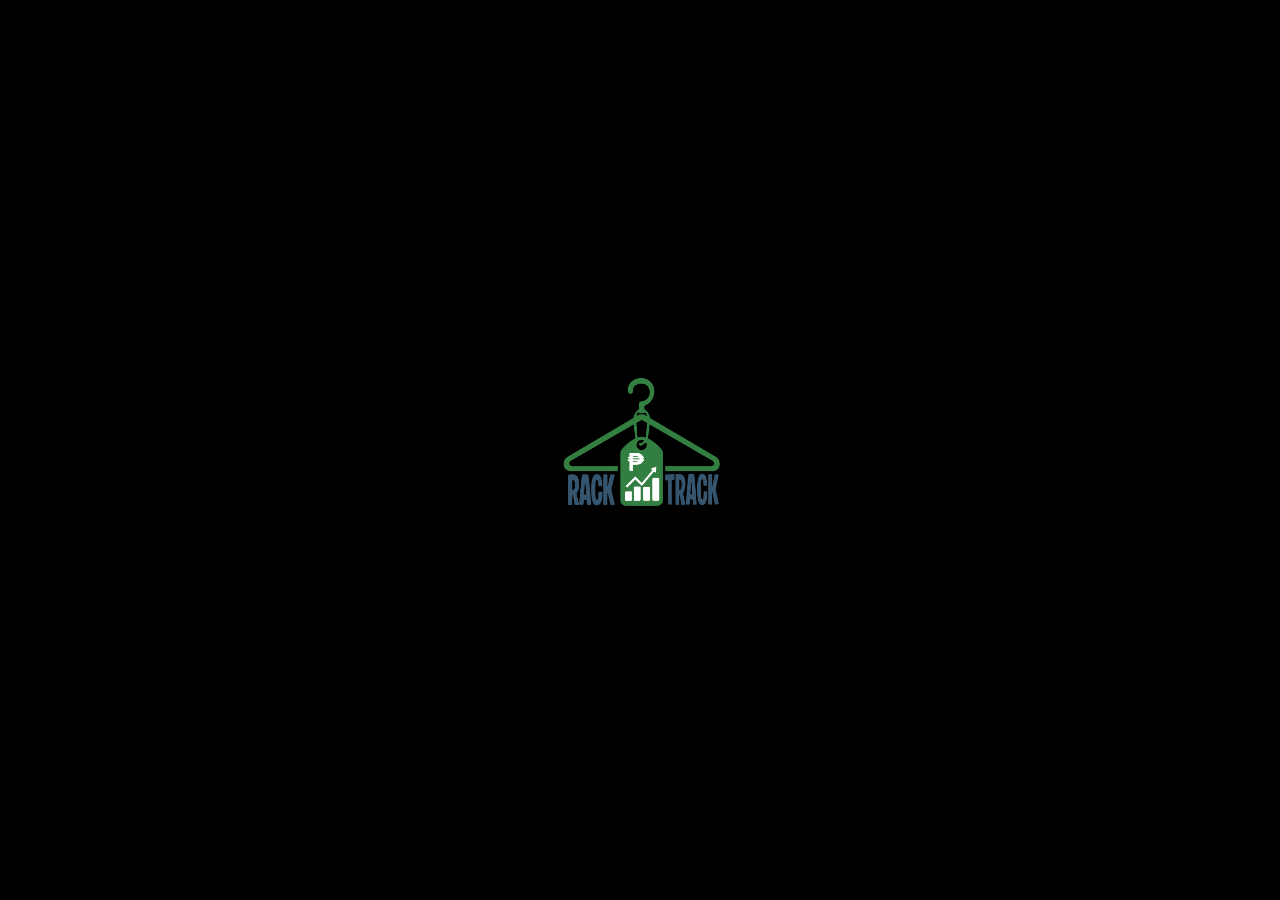
<file: racktrack-app/pages/index.html>
<!DOCTYPE html>
<html lang="en">
<head>
  <meta charset="UTF-8" />
  <meta name="viewport" content="width=device-width, initial-scale=1.0" />
  <title>Loading...</title>

  <link rel="icon" type="image/png" href="../assets/images/logo.png" />
  <link rel="shortcut icon" href="../assets/images/logo.png" />
  <link rel="apple-touch-icon" href="../assets/images/logo.png" />

  <style>
    body { margin: 0; overflow: hidden; }

    #intro-overlay{
      position: fixed;
      inset: 0;
      background: #000;
      display: flex;
      align-items: center;
      justify-content: center;
      z-index: 9999;
      opacity: 1;
      transition: opacity 0.8s ease;
    }

    .logo{
      width: 180px;
      opacity: 0;
      transform: scale(0.5);
      animation: popUp 1s ease-out forwards;
    }

    @keyframes popUp{
      0%   { opacity: 0; transform: scale(0.5); }
      60%  { opacity: 1; transform: scale(1.15); }
      100% { opacity: 1; transform: scale(1); }
    }
  </style>
</head>

<body>
  <div id="intro-overlay">
    <img src="../assets/images/logo.png" alt="Logo" class="logo">
  </div>

  <script>
    const SHOW_TIME = 2000;
    const FADE_TIME = 800;

    setTimeout(() => {
      const overlay = document.getElementById("intro-overlay");
      overlay.style.opacity = "0";

      setTimeout(() => {
        sessionStorage.setItem("cameFromSplash", "1");
        window.location.href = "role.html";
      }, FADE_TIME);

    }, SHOW_TIME);
  </script>
</body>
</html>
</file>
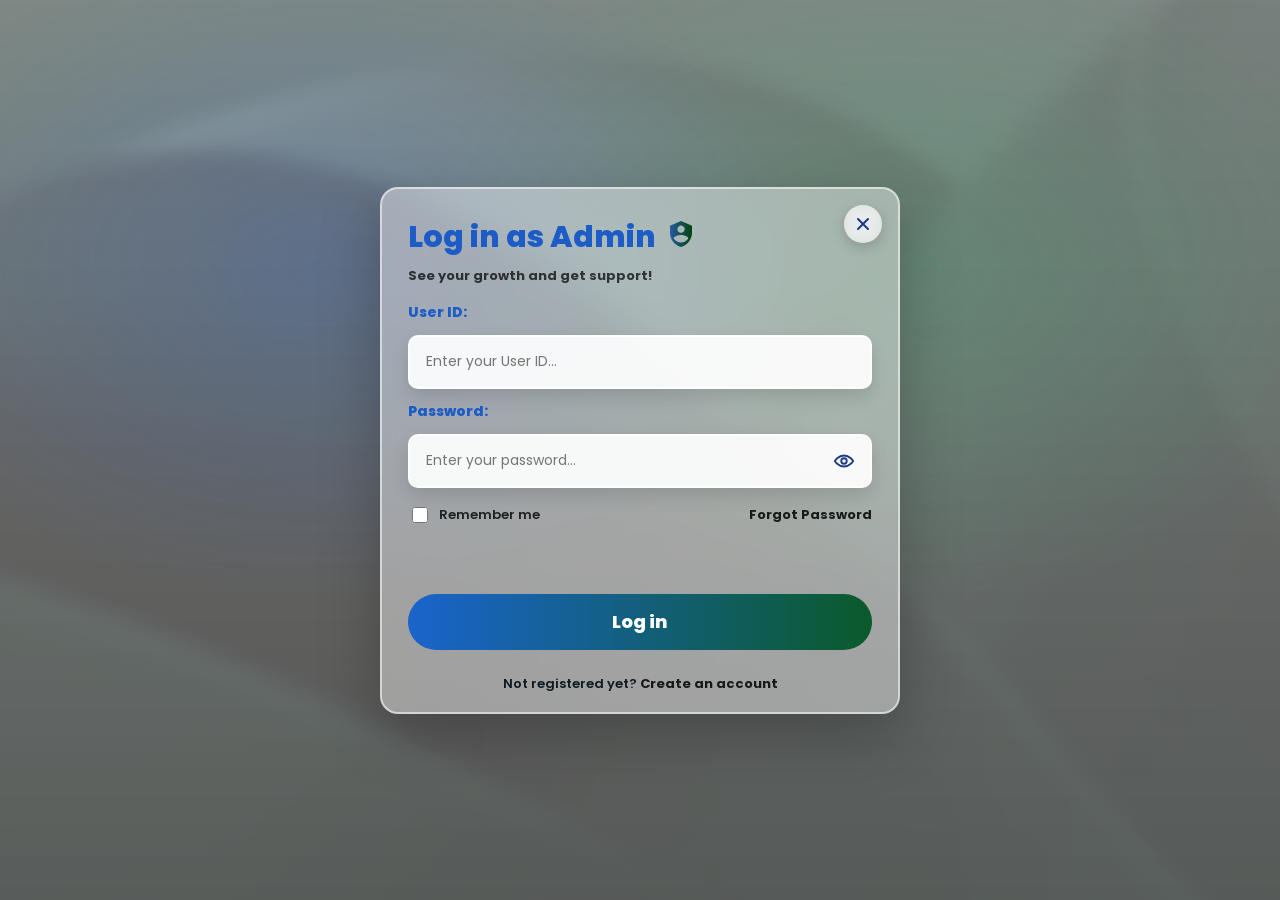
<file: racktrack-app/pages/admin-login.html>
<!doctype html>
<html lang="en">
<head>
  <meta charset="utf-8" />
  <meta name="viewport" content="width=device-width, initial-scale=1" />
  <title>RackTrack | Admin Login</title>

    <link rel="icon" type="image/png" href="../assets/images/logo.png" />
  <link rel="shortcut icon" href="../assets/images/logo.png" />
  <link rel="apple-touch-icon" href="../assets/images/logo.png" />

  <link rel="stylesheet" href="../assets/css/style.css" />

  <style>
    .adminCard{
      position: relative;
    }

    .close-btn{
      position: absolute;
      top: 16px;
      right: 16px;
      width: 38px;
      height: 38px;
      border: none;
      border-radius: 50%;
      cursor: pointer;
      display: flex;
      align-items: center;
      justify-content: center;
      background: rgba(255,255,255,0.55);
      backdrop-filter: blur(6px);
      box-shadow: 0 4px 14px rgba(0,0,0,0.18);
      transition: transform 0.2s ease, background 0.2s ease;
      z-index: 10;
    }

    .close-btn svg{
      width: 20px;
      height: 20px;
      fill: none;
      stroke: #1e3a8a;
      stroke-width: 2.5;
      stroke-linecap: round;
      stroke-linejoin: round;
    }

    .close-btn:hover{
      transform: scale(1.08);
      background: #1e3a8a;
    }

    .close-btn:hover svg{
      stroke: #ffffff;
    }

    .adminCard.closing{
      opacity: 0;
      transform: scale(0.96);
      transition: opacity 0.35s ease, transform 0.35s ease;
    }

    /* =========================
       PASSWORD TOGGLE
    ========================= */
    .password-wrap{
      position: relative;
      width: 100%;
    }

    .password-wrap .input{
      width: 100%;
      padding-right: 52px;
    }

    .toggle-password{
      position: absolute;
      top: 50%;
      right: 14px;
      transform: translateY(-50%);
      border: none;
      background: transparent;
      cursor: pointer;
      display: flex;
      align-items: center;
      justify-content: center;
      width: 28px;
      height: 28px;
      padding: 0;
    }

    .toggle-password svg{
      width: 22px;
      height: 22px;
      stroke: #1e3a8a;
      fill: none;
      stroke-width: 2;
      stroke-linecap: round;
      stroke-linejoin: round;
    }

    .toggle-password:hover{
      opacity: 0.75;
    }

    /* =========================
       NAME ROW
    ========================= */
    .nameRow{
      display: grid;
      grid-template-columns: 1fr 1fr 110px;
      gap: 10px;
    }

    @media (max-width: 640px){
      .nameRow{
        grid-template-columns: 1fr;
      }
    }

    /* =========================
       PASSWORD REQUIREMENTS
    ========================= */
    .pwRequirementBox{
      margin-top: 6px;
      padding: 12px 14px;
      border-radius: 12px;
      background: rgba(255,255,255,.62);
      border: 1px solid rgba(31,98,214,.18);
      box-shadow: 0 6px 18px rgba(0,0,0,.08);
    }

    .pwReqTitle{
      margin: 0 0 8px;
      font-size: 13px;
      font-weight: 800;
      color: #1d5cc7;
    }

    .pwMeter{
      width: 100%;
      height: 10px;
      background: #e5e7eb;
      border-radius: 999px;
      overflow: hidden;
      margin-bottom: 8px;
    }

    .pwBar{
      width: 0%;
      height: 100%;
      border-radius: 999px;
      background: #d1d5db;
      transition: width 0.25s ease, background 0.25s ease;
    }

    .pwLabels{
      display: flex;
      justify-content: space-between;
      font-size: 12px;
      color: #8a8a8a;
      margin-bottom: 8px;
    }

    .pwLabels span.active-weak{
      color: #c94848;
      font-weight: 700;
    }

    .pwLabels span.active-medium{
      color: #f2b14c;
      font-weight: 700;
    }

    .pwLabels span.active-strong{
      color: #2f8d46;
      font-weight: 700;
    }

    .pwHint{
      margin: 0 0 6px;
      font-size: 12px;
      color: rgba(0,0,0,.72);
    }

    .pwReqList{
      margin: 0;
      padding-left: 18px;
      font-size: 12px;
      color: rgba(0,0,0,.82);
      line-height: 1.6;
    }

    .pwReqList li.valid{
      color: #2f8d46;
      font-weight: 700;
    }

    .pwReqList li.invalid{
      color: rgba(0,0,0,.82);
      font-weight: 400;
    }

    /* =========================
       LOGIN SUCCESS SPLASH
    ========================= */
    #login-success-overlay{
      position: fixed;
      inset: 0;
      background: #000;
      display: flex;
      align-items: center;
      justify-content: center;
      z-index: 99999;
      opacity: 0;
      visibility: hidden;
      pointer-events: none;
      transition: opacity 0.35s ease, visibility 0.35s ease;
    }

    #login-success-overlay.show{
      opacity: 1;
      visibility: visible;
      pointer-events: all;
    }

    #login-success-overlay img{
      width: 170px;
      max-width: 42vw;
      height: auto;
      object-fit: contain;
      transform: scale(0.94);
      opacity: 0;
    }

    #login-success-overlay.show img{
      animation: zoomPulse 0.9s ease forwards;
    }

    @keyframes zoomPulse{
      0%{
        transform: scale(0.90);
        opacity: 0;
      }
      40%{
        transform: scale(1.03);
        opacity: 1;
      }
      100%{
        transform: scale(1);
        opacity: 1;
      }
    }
  </style>
</head>

<body class="theme-admin">
  <div class="bg blurBg"></div>
  <div class="bgGlow"></div>

  <main class="screen centerOnly">
    <section class="adminCard" id="frame">

      <button type="button" class="close-btn" onclick="closeAdminCard()">
        <svg viewBox="0 0 24 24">
          <path d="M6 6L18 18M18 6L6 18"></path>
        </svg>
      </button>

      <h2 class="loginTitle">
        Log in as Admin
        <span class="miniIcon">
          <img src="../assets/images/Vector.svg" alt="Admin Icon">
        </span>
      </h2>

      <p class="loginSub">See your growth and get support!</p>

      <form class="form" id="adminForm">
        <label class="label">User ID:</label>
        <input
          class="input"
          type="text"
          id="loginUsername"
          placeholder="Enter your User ID..."
          required
        />

        <label class="label">Password:</label>
        <div class="password-wrap">
          <input
            class="input"
            type="password"
            id="loginPassword"
            placeholder="Enter your password..."
            required
          />
          <button type="button" class="toggle-password" data-target="loginPassword" aria-label="Show password">
            <svg viewBox="0 0 24 24" class="eye-open">
              <path d="M2 12s3.5-6 10-6 10 6 10 6-3.5 6-10 6-10-6-10-6z"></path>
              <circle cx="12" cy="12" r="3"></circle>
            </svg>
          </button>
        </div>

        <div class="rowBetween">
          <label class="check">
            <input type="checkbox" id="rememberMe" />
            <span>Remember me</span>
          </label>
          <a class="link" href="#" onclick="openForgot(event)">Forgot Password</a>
        </div>

        <p id="loginMsg" class="formMsg"></p>

        <button class="btn wide gradBlueGreen" type="submit">Log in</button>

        <p class="bottomText">
          Not registered yet?
          <a class="link" href="#" onclick="openCreate(event)">Create an account</a>
        </p>
      </form>
    </section>

    <div class="overlay" id="overlay" onclick="closeModal()"></div>

    <div class="modal" id="createModal">
      <div class="modalCard">
        <button class="closeBtn" type="button" onclick="closeModal()">✕</button>

        <h2 class="modalTitle">Create Account</h2>
        <p class="modalSub">Fill in your details to create a username and password.</p>

        <form class="form modalForm" id="createForm">
          <label class="label">Full Name</label>
          <div class="nameRow">
            <input class="input" type="text" id="lastName" placeholder="Last Name" required />
            <input class="input" type="text" id="firstName" placeholder="First Name" required />
            <input class="input" type="text" id="middleInitial" placeholder="MI" maxlength="3" required />
          </div>

          <label class="label">Email</label>
          <input class="input" type="email" id="email" placeholder="Enter your email..." required />

          <label class="label">Username</label>
          <input class="input" type="text" id="username" placeholder="Create a username..." required />

          <label class="label">Password</label>
          <div class="password-wrap">
            <input
              class="input"
              type="password"
              id="password"
              placeholder="Create a password..."
              title="Password must include at least 1 uppercase and at least 3 numbers. No special symbols allowed."
              required
            />
            <button type="button" class="toggle-password" data-target="password" aria-label="Show password">
              <svg viewBox="0 0 24 24" class="eye-open">
                <path d="M2 12s3.5-6 10-6 10 6 10 6-3.5 6-10 6-10-6-10-6z"></path>
                <circle cx="12" cy="12" r="3"></circle>
              </svg>
            </button>
          </div>

          <div class="pwRequirementBox">
            <p class="pwReqTitle">Password Requirements</p>

            <div class="pwMeter">
              <div class="pwBar" id="pwBar"></div>
            </div>

            <div class="pwLabels">
              <span id="pwWeak">Weak</span>
              <span id="pwMedium">Medium</span>
              <span id="pwStrong">Strong</span>
            </div>

            <p class="pwHint" id="pwHint">Use at least 1 uppercase and 3 numbers. No symbols.</p>

            <ul class="pwReqList">
              <li id="reqUpper" class="invalid">At least 1 uppercase letter</li>
              <li id="reqDigits" class="invalid">At least 3 numbers</li>
              <li id="reqAllowed" class="invalid">Letters and numbers only (no symbols)</li>
            </ul>
          </div>

          <label class="label">Confirm Password</label>
          <div class="password-wrap">
            <input class="input" type="password" id="confirmPassword" placeholder="Confirm your password..." required />
            <button type="button" class="toggle-password" data-target="confirmPassword" aria-label="Show password">
              <svg viewBox="0 0 24 24" class="eye-open">
                <path d="M2 12s3.5-6 10-6 10 6 10 6-3.5 6-10 6-10-6-10-6z"></path>
                <circle cx="12" cy="12" r="3"></circle>
              </svg>
            </button>
          </div>

          <p id="createMsg" class="formMsg"></p>

          <button type="submit" class="btn wide gradBlue">Create Account</button>
        </form>
      </div>
    </div>

    <div class="modal" id="forgotModal">
      <div class="modalCard">
        <button class="closeBtn" type="button" onclick="closeModal()">✕</button>

        <h2 class="modalTitle">Reset Password</h2>
        <p class="modalSub">Enter your account and set a new password.</p>

        <form class="form modalForm" id="forgotForm">
          <label class="label">Username or Email</label>
          <input class="input" type="text" id="identifier" placeholder="Enter username or email..." required />

          <label class="label">New Password</label>
          <div class="password-wrap">
            <input class="input" type="password" id="newPassword" placeholder="Enter new password..." required />
            <button type="button" class="toggle-password" data-target="newPassword" aria-label="Show password">
              <svg viewBox="0 0 24 24" class="eye-open">
                <path d="M2 12s3.5-6 10-6 10 6 10 6-3.5 6-10 6-10-6-10-6z"></path>
                <circle cx="12" cy="12" r="3"></circle>
              </svg>
            </button>
          </div>

          <label class="label">Confirm Password</label>
          <div class="password-wrap">
            <input class="input" type="password" id="confirmNewPassword" placeholder="Confirm new password..." required />
            <button type="button" class="toggle-password" data-target="confirmNewPassword" aria-label="Show password">
              <svg viewBox="0 0 24 24" class="eye-open">
                <path d="M2 12s3.5-6 10-6 10 6 10 6-3.5 6-10 6-10-6-10-6z"></path>
                <circle cx="12" cy="12" r="3"></circle>
              </svg>
            </button>
          </div>

          <p id="forgotMsg" class="formMsg"></p>

          <button type="submit" class="btn wide gradBlue">Reset Password</button>
        </form>
      </div>
    </div>
  </main>

  <div id="login-success-overlay">
    <img src="../assets/images/logo.png" alt="RackTrack Logo">
  </div>

  <script>
    function closeAdminCard(){
      const card = document.getElementById("frame");
      card.classList.add("closing");

      setTimeout(() => {
        window.location.href = "role.html";
      }, 350);
    }

    function openCreate(event) {
      event.preventDefault();
      document.getElementById("overlay").style.display = "block";
      document.getElementById("createModal").style.display = "flex";
    }

    function openForgot(event) {
      event.preventDefault();
      document.getElementById("overlay").style.display = "block";
      document.getElementById("forgotModal").style.display = "flex";
    }

    function closeModal() {
      document.getElementById("overlay").style.display = "none";
      document.getElementById("createModal").style.display = "none";
      document.getElementById("forgotModal").style.display = "none";
    }

    document.addEventListener("DOMContentLoaded", () => {
      const adminForm = document.getElementById("adminForm");
      const createForm = document.getElementById("createForm");
      const forgotForm = document.getElementById("forgotForm");

      const passwordInput = document.getElementById("password");
      const confirmPasswordInput = document.getElementById("confirmPassword");
      const createMsg = document.getElementById("createMsg");

      const pwBar = document.getElementById("pwBar");
      const pwHint = document.getElementById("pwHint");
      const pwWeak = document.getElementById("pwWeak");
      const pwMedium = document.getElementById("pwMedium");
      const pwStrong = document.getElementById("pwStrong");

      const reqUpper = document.getElementById("reqUpper");
      const reqDigits = document.getElementById("reqDigits");
      const reqAllowed = document.getElementById("reqAllowed");

      function clearStrengthLabels() {
        pwWeak.classList.remove("active-weak");
        pwMedium.classList.remove("active-medium");
        pwStrong.classList.remove("active-strong");
      }

      function validatePassword(password) {
        const hasUpper = /[A-Z]/.test(password);
        const digitCount = (password.match(/\d/g) || []).length;
        const hasThreeDigits = digitCount >= 3;
        const allowedOnly = /^[A-Za-z0-9]*$/.test(password);

        return {
          hasUpper,
          hasThreeDigits,
          allowedOnly
        };
      }

      function updateRequirementItem(element, valid) {
        if (!element) return;
        element.classList.toggle("valid", valid);
        element.classList.toggle("invalid", !valid);
      }

      function updatePasswordMeter() {
        if (!passwordInput || !pwBar) return;

        const password = passwordInput.value;
        const result = validatePassword(password);

        updateRequirementItem(reqUpper, result.hasUpper);
        updateRequirementItem(reqDigits, result.hasThreeDigits);
        updateRequirementItem(reqAllowed, result.allowedOnly && password.length > 0);

        clearStrengthLabels();

        if (!password.length) {
          pwBar.style.width = "0%";
          pwBar.style.background = "#d1d5db";
          pwHint.textContent = "Use at least 1 uppercase and 3 numbers. No symbols.";
          updateRequirementItem(reqAllowed, false);
          return;
        }

        let score = 0;
        if (result.hasUpper) score++;
        if (result.hasThreeDigits) score++;
        if (result.allowedOnly) score++;

        if (score === 1) {
          pwBar.style.width = "33%";
          pwBar.style.background = "#c94848";
          pwHint.textContent = "Weak password";
          pwWeak.classList.add("active-weak");
        } else if (score === 2) {
          pwBar.style.width = "66%";
          pwBar.style.background = "#f2b14c";
          pwHint.textContent = "Medium password";
          pwMedium.classList.add("active-medium");
        } else {
          pwBar.style.width = "100%";
          pwBar.style.background = "#2f8d46";
          pwHint.textContent = "Strong password";
          pwStrong.classList.add("active-strong");
        }
      }

      if (passwordInput) {
        passwordInput.addEventListener("input", updatePasswordMeter);
      }

      if (adminForm) {
        adminForm.addEventListener("submit", (event) => {
          event.preventDefault();

          const username = document.getElementById("loginUsername").value.trim();
          const password = document.getElementById("loginPassword").value.trim();
          const msg = document.getElementById("loginMsg");

          if (!username || !password) {
            msg.textContent = "Please enter your User ID and password.";
            msg.className = "formMsg error";
            return;
          }

          localStorage.setItem("racktrackUserRole", "admin");
          window.location.href = "dashboard.html";
        });
      }

      if (createForm) {
        createForm.addEventListener("submit", (event) => {
          event.preventDefault();

          const password = passwordInput.value.trim();
          const confirmPassword = confirmPasswordInput.value.trim();

          const result = validatePassword(password);

          if (!result.hasUpper || !result.hasThreeDigits || !result.allowedOnly) {
            createMsg.textContent = "Password does not meet the required format.";
            createMsg.className = "formMsg error";
            return;
          }

          if (password !== confirmPassword) {
            createMsg.textContent = "Passwords do not match.";
            createMsg.className = "formMsg error";
            return;
          }

          createMsg.textContent = "Account created successfully.";
          createMsg.className = "formMsg success";

          setTimeout(() => {
            closeModal();
            createForm.reset();
            updatePasswordMeter();
            createMsg.textContent = "";
            createMsg.className = "formMsg";
          }, 900);
        });
      }

      if (forgotForm) {
        forgotForm.addEventListener("submit", (event) => {
          event.preventDefault();

          const newPassword = document.getElementById("newPassword").value.trim();
          const confirmNewPassword = document.getElementById("confirmNewPassword").value.trim();
          const forgotMsg = document.getElementById("forgotMsg");

          const result = validatePassword(newPassword);

          if (!result.hasUpper || !result.hasThreeDigits || !result.allowedOnly) {
            forgotMsg.textContent = "New password must have 1 uppercase, 3 numbers, and no symbols.";
            forgotMsg.className = "formMsg error";
            return;
          }

          if (newPassword !== confirmNewPassword) {
            forgotMsg.textContent = "Passwords do not match.";
            forgotMsg.className = "formMsg error";
            return;
          }

          forgotMsg.textContent = "Password reset successful.";
          forgotMsg.className = "formMsg success";

          setTimeout(() => {
            closeModal();
            forgotForm.reset();
            forgotMsg.textContent = "";
            forgotMsg.className = "formMsg";
          }, 900);
        });
      }

      document.querySelectorAll(".toggle-password").forEach(button => {
        button.addEventListener("click", () => {
          const targetId = button.getAttribute("data-target");
          const input = document.getElementById(targetId);
          if (!input) return;

          input.type = input.type === "password" ? "text" : "password";
        });
      });

      updatePasswordMeter();
    });
  </script>
</body>
</html>
</file>
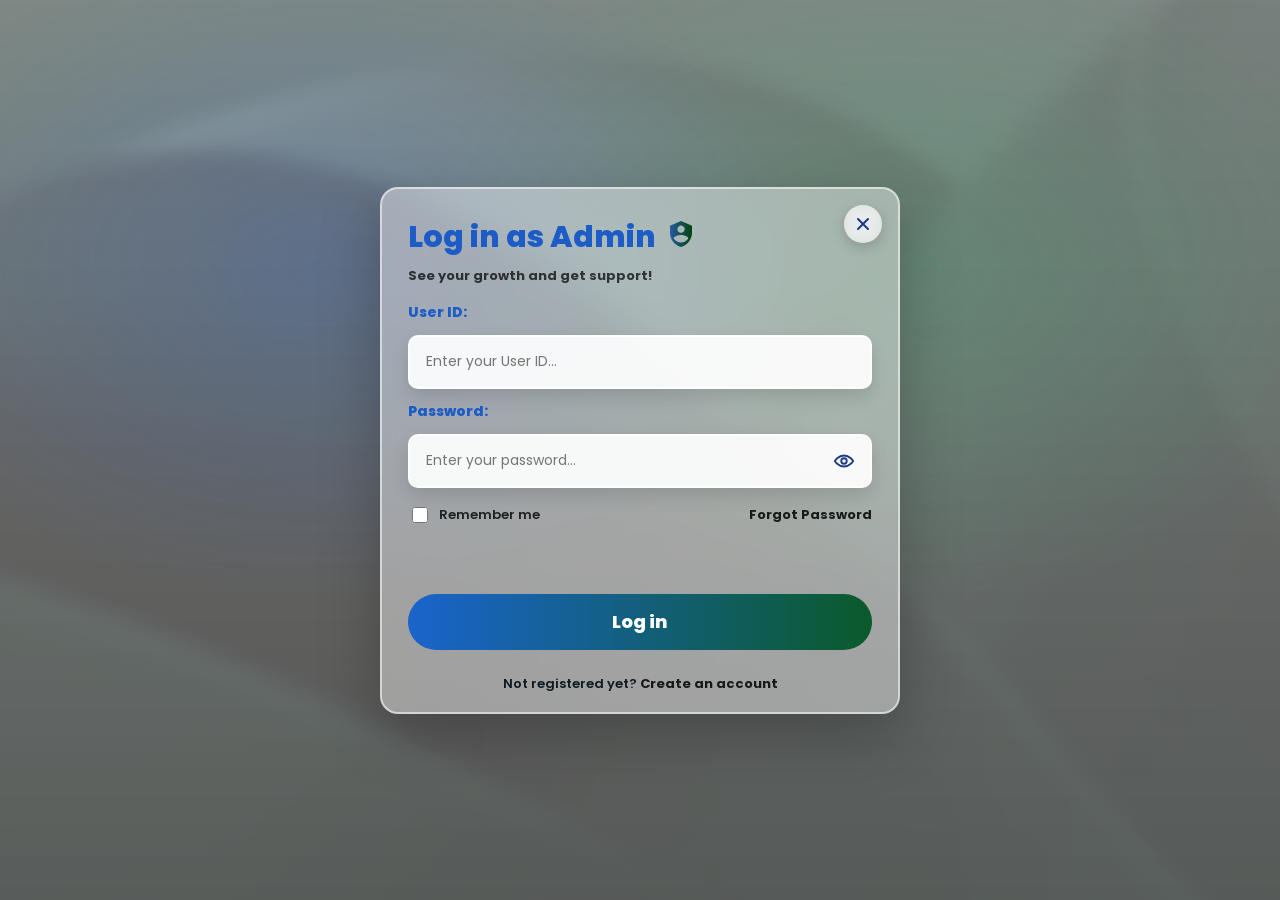
<file: racktrack-app/pages/dashboard.html>
<!DOCTYPE html>
<html lang="en">
<head>
  <meta charset="UTF-8" />
  <meta name="viewport" content="width=device-width, initial-scale=1.0" />
  <title>Rack Track | Admin Dashboard</title>

  <link rel="icon" type="image/png" href="../assets/images/logo.png" />
  <link rel="shortcut icon" href="../assets/images/logo.png" />
  <link rel="apple-touch-icon" href="../assets/images/logo.png" />

  <link rel="preconnect" href="https://fonts.googleapis.com">
  <link rel="preconnect" href="https://fonts.gstatic.com" crossorigin>
  <link href="https://fonts.googleapis.com/css2?family=Poppins:ital,wght@0,300;0,400;0,500;0,600;0,700;0,800;1,400&display=swap" rel="stylesheet">

  <link rel="stylesheet" href="../assets/css/dashboard.css" />
</head>
<body>
  <div class="app-shell" id="appShell">
    <aside class="sidebar" id="sidebar">
      <div class="brand-block">
        <img src="../assets/images/logo.png" alt="Rack Track logo" class="brand-logo" />
      </div>

      <nav class="sidebar-nav">
        <button class="nav-link active" data-section="dashboard-section" type="button">
          <img src="../assets/images/dashboard.png" alt="Dashboard icon" />
          <span>Dashboard</span>
        </button>

        <button class="nav-link" data-section="inventory-section" type="button">
          <img src="../assets/images/Inventory.png" alt="Inventory icon" />
          <span>Inventory</span>
        </button>

        <button class="nav-link" data-section="pos-section" type="button">
          <img src="../assets/images/Orders.png" alt="POS icon" />
          <span>POS</span>
        </button>

        <button class="nav-link" data-section="reports-section" type="button">
          <img src="../assets/images/Report.png" alt="Report icon" />
          <span>Report</span>
        </button>
      </nav>

      <div class="sidebar-footer">
        <button class="text-link" id="settingsBtn" type="button">
          <img src="../assets/images/Setting Icon.png" alt="Settings">
          <span>Settings</span>
        </button>

        <button class="text-link" id="logoutBtn" type="button">
          <img src="../assets/images/Log Out Icon.png" alt="Log Out">
          <span>Log Out</span>
        </button>
      </div>
    </aside>

    <main class="main-area">
      <header class="topbar">
        <div class="topbar-left">
          <button class="menu-toggle" id="menuToggle" aria-label="Toggle sidebar" type="button">☰</button>

          <label class="search-wrap">
            <span class="search-icon">⌕</span>
            <input id="globalSearch" type="search" placeholder="Search" />
          </label>
        </div>

        <div class="user-box" id="userBox">
          <span class="user-name" id="topbarUsername">Admin</span>
        </div>

        <div class="topbar-right">
          <button class="icon-btn notification-btn" id="notificationBtn" aria-label="Notifications" type="button">
            <img src="../assets/images/galaBell0.png" alt="Notifications" class="topbar-icon-img" />
          </button>

          <button class="icon-btn profile-btn" id="profileBtn" aria-label="Profile" type="button">
            <img src="../assets/images/Vector (5).png" alt="Profile" class="topbar-icon-img" />
          </button>
        </div>
      </header>

      <!-- DASHBOARD -->
      <section class="page-section active" id="dashboard-section">
        <section class="hero-panel">
          <div class="hero-left">
            <h1>Sales Activity</h1>

            <div class="sales-grid">
              <article class="activity-card">
                <div class="metric-value success" id="packedCount">0</div>
                <div class="metric-unit">quantity</div>
                <div class="activity-meta">
                  <img src="../assets/images/packed.png" alt="Packed icon" />
                  <span>TO BE PACKED</span>
                </div>
              </article>

              <article class="activity-card">
                <div class="metric-value success" id="shippedCount">0</div>
                <div class="metric-unit">package</div>
                <div class="activity-meta">
                  <img src="../assets/images/shipping.png" alt="Shipping icon" />
                  <span>TO BE SHIPPED</span>
                </div>
              </article>

              <article class="activity-card">
                <div class="metric-value success" id="deliveredCount">0</div>
                <div class="metric-unit">package</div>
                <div class="activity-meta">
                  <img src="../assets/images/quantity.png" alt="Delivery icon" />
                  <span>TO BE DELIVERED</span>
                </div>
              </article>

              <article class="activity-card">
                <div class="metric-value success" id="invoicedCount">0</div>
                <div class="metric-unit">quantity</div>
                <div class="activity-meta">
                  <img src="../assets/images/package.png" alt="Invoice icon" />
                  <span>TO BE INVOICED</span>
                </div>
              </article>
            </div>
          </div>

          <aside class="hero-summary">
            <h2>Inventory Summary</h2>
            <p>(In Quantity)</p>

            <div class="summary-stack">
              <div class="summary-chip">
                <span>In-stock</span>
                <strong id="inventorySummaryInStock">0</strong>
              </div>

              <div class="summary-chip">
                <span>Re-stock</span>
                <strong id="inventorySummaryRestock">0</strong>
              </div>
            </div>
          </aside>
        </section>

        <section class="stats-row">
          <article class="stat-card">
            <div class="stat-top">
              <img src="../assets/images/total_revenue.png" class="stat-icon" alt="Today's Profit icon" />
              <svg class="mini-graph" viewBox="0 0 120 40" id="revenueGraph">
                <polyline points="" />
              </svg>
            </div>

            <div class="stat-amount" id="dashboardRevenue">₱0.00</div>

            <div class="stat-bottom">
              <span>Today's Profit</span>
              <strong id="dashboardRevenuePercent">0%</strong>
            </div>
          </article>

          <article class="stat-card">
            <div class="stat-top">
              <img src="../assets/images/total_expenses.png" class="stat-icon" alt="Total Expenses icon" />
              <svg class="mini-graph" viewBox="0 0 120 40" id="expenseGraph">
                <polyline points="" />
              </svg>
            </div>

            <div class="stat-amount" id="dashboardExpenses">₱0.00</div>

            <div class="stat-bottom">
              <span>Total Expenses</span>
              <strong id="dashboardExpensesPercent">0%</strong>
            </div>
          </article>

          <article class="stat-card">
            <div class="stat-top">
              <img src="../assets/images/Group.png" class="stat-icon" alt="Customers icon" />
              <svg class="mini-graph" viewBox="0 0 120 40" id="customerGraph">
                <polyline points="" />
              </svg>
            </div>

            <div class="stat-amount" id="dashboardCustomersCount">0</div>

            <div class="stat-bottom">
              <span>Total Customer</span>
              <strong id="dashboardCustomersPercent">0%</strong>
            </div>
          </article>

          <article class="stat-card">
            <div class="stat-top">
              <img src="../assets/images/total_order.png" class="stat-icon" alt="Orders icon" />
              <svg class="mini-graph" viewBox="0 0 120 40" id="orderGraph">
                <polyline points="" />
              </svg>
            </div>

            <div class="stat-amount" id="dashboardOrdersCount">0</div>

            <div class="stat-bottom">
              <span>Total Order</span>
              <strong id="dashboardOrdersPercent">0%</strong>
            </div>
          </article>
        </section>

        <section class="dashboard-bottom-grid">
          <article class="panel inventory-panel">
            <div class="panel-head split-head">
              <div>
                <h3>Inventory</h3>
                <p>Low in stock</p>
              </div>

              <div class="align-right">
                <button class="ghost-link" type="button" data-jump="inventory-section">view all</button>
                <strong id="lowStockItemsCount">0 items</strong>
              </div>
            </div>

            <div class="warning-banner">This item is low of stock, please order it soon!</div>

            <div class="low-stock-list" id="lowStockList">
              <div class="empty-state">No low stock items.</div>
            </div>
          </article>

          <article class="panel top-selling-panel">
            <div class="panel-head split-head">
              <h3>Top Selling</h3>
              <span class="filter-pill">This month ▾</span>
            </div>

            <table class="simple-table">
              <thead>
                <tr>
                  <th>Name</th>
                  <th>Sold</th>
                  <th>Price</th>
                </tr>
              </thead>
              <tbody id="topSellingBody">
                <tr>
                  <td colspan="3" class="empty-state">No sales data yet.</td>
                </tr>
              </tbody>
            </table>
          </article>

          <article class="panel recent-orders-panel">
            <div class="panel-head split-head">
              <h3>Recent POS</h3>
              <button class="ghost-link" type="button" data-jump="pos-section">view all</button>
            </div>

            <div class="recent-list" id="recentOrdersList">
              <div class="empty-state">No recent POS records.</div>
            </div>
          </article>
        </section>
      </section>

      <!-- INVENTORY -->
      <section class="page-section" id="inventory-section">
        <div class="inventory-layout">
          <div class="inventory-top-panel">
            <div class="crud-header inventory-header-clean">
              <div class="inventory-title-block">
                <h2>Inventory Management</h2>
                <p>Manage stock items and master product list.</p>
              </div>

              <div class="inventory-header-actions">
                <button class="secondary-btn inventory-top-tab active" type="button" data-inventory-tab="items">
                  Inventory Items
                </button>

                <button class="secondary-btn inventory-top-tab" type="button" data-inventory-tab="products">
                  Products
                </button>

                <button class="secondary-btn category-btn" type="button" id="openCategoryBtn">
                  + Category
                </button>

                <button class="primary-btn inventory-main-btn" type="button" id="inventoryMainActionBtn">
                  + Add Item
                </button>
              </div>
            </div>
          </div>

          <div class="inventory-bottom-panel">
            <div class="inventory-subsection active" id="inventory-items-view">
              <div class="crud-card inventory-card">
                <div class="table-tools inventory-tools inventory-tools-split">
                  <input type="search" id="inventorySearch" placeholder="Search product name, SKU, or Product ID..." />
                  <select id="inventoryCategorySort">
                    <option value="all">All Categories</option>
                  </select>
                </div>

                <div class="table-wrap">
                  <table>
                    <tbody id="inventoryTableBody">
                      <tr>
                        <td colspan="15" class="empty-state">No inventory records found.</td>
                      </tr>
                    </tbody>
                  </table>
                </div>
              </div>
            </div>

            <div class="inventory-subsection" id="inventory-products-view">
              <div class="crud-card inventory-card">
                <div class="table-tools inventory-tools inventory-tools-split">
                  <input type="search" id="productsSearch" placeholder="Search product name, SKU, or Product ID..." />
                  <select id="productsCategorySort">
                    <option value="all">All Categories</option>
                  </select>
                </div>

                <div class="table-wrap">
                  <table>
                    <thead>
                      <tr>
                        <th>Image</th>
                        <th>Product ID</th>
                        <th>Product Name</th>
                        <th>SKU</th>
                        <th>Supplier</th>
                        <th>Color</th>
                        <th>Size</th>
                        <th>Material</th>
                        <th>Description</th>
                        <th>Category</th>
                        <th>Cost</th>
                        <th>SRP</th>
                        <th>Actions</th>
                      </tr>
                    </thead>
                    <tbody id="productsTableBody">
                      <tr>
                        <td colspan="13" class="empty-state">No products found.</td>
                      </tr>
                    </tbody>
                  </table>
                </div>
              </div>
            </div>
          </div>

          <div class="inventory-history-panel">
            <div class="crud-card inventory-card stock-history-card">
              <div class="stock-history-head">
                <div>
                  <h3>Inventory Movement History</h3>
                  <p>Time and date record of stock changes, sold items, and stock activity.</p>
                </div>

                <div class="table-tools inventory-tools inventory-tools-split">
                  <input type="search" id="stockHistorySearch" placeholder="Search movement history..." />
                  <input type="date" id="stockHistoryDateFilter" />
                  <select id="stockHistoryCategorySort">
                    <option value="all">All Categories</option>
                  </select>
                  <button type="button" class="secondary-btn" id="stockHistoryLatestBtn">Latest</button>
                </div>
              </div>

              <div class="table-wrap">
                <table class="stock-history-table">
                  <tbody id="stockHistoryTableBody">
                    <tr>
                      <td colspan="12" class="empty-state">No stock movement history yet.</td>
                    </tr>
                  </tbody>
                </table>
              </div>
            </div>
          </div>
        </div>
      </section>

      <!-- POS -->
      <section class="page-section" id="pos-section">
        <div class="pos-layout">
          <div class="pos-top-panel">
            <div class="crud-header pos-header-clean">
              <div class="pos-title-block">
                <h2>POS</h2>
                <p>Sell items, prepare quotation or invoice, and generate receipt.</p>
              </div>

              <div class="pos-header-actions pos-header-actions-left">
                <button
                  class="secondary-btn pos-top-tab active"
                  type="button"
                  id="posCompletedTabBtn"
                  data-pos-view="completed"
                >
                  Completed Transaction
                </button>

                <button
                  class="secondary-btn pos-top-tab"
                  type="button"
                  id="posShopTabBtn"
                  data-pos-view="shop"
                >
                  Shopping Cart
                </button>
              </div>
            </div>
          </div>

          <div class="pos-bottom-panel">
            <div class="pos-subsection active" id="pos-completed-view">
              <div class="crud-card pos-card inventory-card">
                <div class="pos-market-head pos-completed-head">
                  <div>
                    <h3>Completed Transaction</h3>
                    <p>View completed sales records including grouped transactions, customer details, pricing, revenue, and profit.</p>
                  </div>

                  <div class="table-tools inventory-tools pos-tools">
                    <div class="pos-tools-right">
                      <input
                        type="search"
                        id="posSearchInput"
                        placeholder="Search transaction ID, product, SKU, Product ID, customer, receipt..."
                      />

                      <input
                        type="date"
                        id="posDateFilter"
                      />

                      <select id="posCategorySort">
                        <option value="all">All Categories</option>
                      </select>

                      <button
                        type="button"
                        class="secondary-btn"
                        id="posLatestBtn"
                      >
                        Latest
                      </button>
                    </div>
                  </div>
                </div>

                <div class="table-wrap">
                  <table class="pos-main-table inventory-like-pos-table">
                    <thead>
                      <tr>
                        <th>Image</th>
                        <th>Completed Transaction ID</th>
                        <th>Product ID</th>
                        <th>Product / Items</th>
                        <th>Customer Name</th>
                        <th>SKU</th>
                        <th>Variant</th>
                        <th>Category</th>
                        <th>Total Qty</th>
                        <th>Total Revenue</th>
                        <th>Total Profit</th>
                        <th>Item Type</th>
                      </tr>
                    </thead>
                    <tbody id="posTableBody">
                      <tr>
                        <td colspan="12" class="empty-state">No completed POS records found.</td>
                      </tr>
                    </tbody>
                  </table>
                </div>

                <div class="table-pagination" id="posCompletedPagination"></div>
              </div>
            </div>

            <div class="pos-subsection" id="pos-shop-view">
              <div class="pos-shop-layout">
                <div class="pos-shop-left">
                  <div class="crud-card pos-card pos-market-card">
                    <div class="pos-market-head">
                      <div>
                        <h3>Inventory Listing</h3>
                        <p>Select items from inventory like an online product listing.</p>
                      </div>

                      <div class="pos-market-tools">
                        <input type="search" id="posShopSearchInput" placeholder="Search item, SKU, Product ID, size, color..." />
                        <select id="posShopCategorySort">
                          <option value="all">All Categories</option>
                        </select>
                      </div>
                    </div>

                    <div class="pos-product-grid" id="posProductGrid">
                      <div class="empty-state">No sellable inventory found.</div>
                    </div>
                  </div>
                </div>

                <div class="pos-shop-right">
                  <div class="crud-card pos-card pos-quote-card">
                    <div class="pos-quote-head">
                      <div>
                        <h3>Quotation / Invoice</h3>
                        <p>Build order details before checkout.</p>
                      </div>

                      <button type="button" class="secondary-btn" id="posClearCartBtn">Clear</button>
                    </div>

                    <div class="pos-customer-form">
                      <div class="form-field">
                        <label>Customer Name</label>
                        <input type="text" id="posCartCustomerName" placeholder="Enter customer name" />
                      </div>

                      <div class="form-field">
                        <label>Contact</label>
                        <input type="text" id="posCartCustomerContact" placeholder="Phone / email" />
                      </div>

                      <div class="form-field">
                        <label>Address</label>
                        <textarea id="posCartCustomerAddress" placeholder="Customer address"></textarea>
                      </div>

                      <div class="pos-cart-form-two">
                        <div class="form-field">
                          <label>Discount</label>
                          <input type="number" id="posCartDiscount" min="0" value="0" />
                        </div>

                        <div class="form-field">
                          <label>Amount Paid</label>
                          <input type="number" id="posCartPaid" min="0" value="0" />
                        </div>
                      </div>

                      <div class="form-field">
                        <label>Note</label>
                        <textarea id="posCartNote" placeholder="Optional note"></textarea>
                      </div>
                    </div>

                    <div class="pos-cart-items" id="posCartItems">
                      <div class="empty-state">No items added yet.</div>
                    </div>

                    <div class="pos-summary-card">
                      <div class="pos-summary-line">
                        <span>Subtotal</span>
                        <strong id="posSummarySubtotal">₱0.00</strong>
                      </div>

                      <div class="pos-summary-line">
                        <span>Discount</span>
                        <strong id="posSummaryDiscount">₱0.00</strong>
                      </div>

                      <div class="pos-summary-line total">
                        <span>Total</span>
                        <strong id="posSummaryTotal">₱0.00</strong>
                      </div>

                      <div class="pos-summary-line">
                        <span>Paid</span>
                        <strong id="posSummaryPaid">₱0.00</strong>
                      </div>

                      <div class="pos-summary-line">
                        <span>Change</span>
                        <strong id="posSummaryChange">₱0.00</strong>
                      </div>
                    </div>

                    <div class="pos-doc-actions">
                      <button type="button" class="secondary-btn" id="posPreviewQuoteBtn">Quotation</button>
                      <button type="button" class="secondary-btn" id="posPreviewInvoiceBtn">Invoice</button>
                      <button type="button" class="primary-btn" id="posCheckoutBtn">Checkout</button>
                    </div>
                  </div>
                </div>
              </div>
            </div>
          </div>
        </div>
      </section>

      <!-- CUSTOMERS -->
      <section class="page-section" id="customers-section">
        <div class="crud-header">
          <div>
            <h2>Customer Management</h2>
            <p>Maintain customer information from one place.</p>
          </div>
          <button class="primary-btn" type="button" data-open-modal="customers">+ Add Customer</button>
        </div>

        <div class="crud-card">
          <div class="table-wrap">
            <table>
              <thead>
                <tr>
                  <th>Name</th>
                  <th>Email</th>
                  <th>Phone</th>
                  <th>Address</th>
                  <th>Actions</th>
                </tr>
              </thead>
              <tbody id="customersTableBody">
                <tr>
                  <td colspan="5" class="empty-state">No customers found.</td>
                </tr>
              </tbody>
            </table>
          </div>
        </div>
      </section>

      <!-- REPORTS -->
      <section class="page-section" id="reports-section">
        <div class="crud-header">
          <div>
            <h2>Quick Reports</h2>
            <p>Live summary based on your CRUD data.</p>
          </div>
        </div>

        <div class="reports-grid">
          <article class="report-box">
            <h4>Total Inventory Items</h4>
            <strong id="reportInventoryCount">0</strong>
          </article>

          <article class="report-box">
            <h4>Total Orders</h4>
            <strong id="reportOrderCount">0</strong>
          </article>

          <article class="report-box">
            <h4>Total Customers</h4>
            <strong id="reportCustomerCount">0</strong>
          </article>

          <article class="report-box">
            <h4>Low Stock Items</h4>
            <strong id="reportLowStockCount">0</strong>
          </article>
        </div>

        <div id="quickReportsWrap">
          <div class="crud-card">
            <div class="empty-state">No quick reports yet.</div>
          </div>
        </div>

        <div class="daily-reports-wrap" id="dailyReportsWrap">
          <div class="crud-card">
            <div class="empty-state">No daily report records yet.</div>
          </div>
        </div>
      </section>
    </main>
  </div>

  <!-- MAIN FORM MODAL -->
  <div class="modal" id="formModal">
    <div class="modal-card modal-card-lg">
      <div class="modal-head">
        <h3 id="modalTitle">Add Record</h3>
        <button class="close-btn" id="closeModal" type="button">✕</button>
      </div>
      <form id="recordForm"></form>
    </div>
  </div>

  <!-- CATEGORY MODAL -->
  <div class="modal" id="categoryModal">
    <div class="modal-card">
      <div class="modal-head">
        <h3>Manage Categories</h3>
        <button class="close-btn" id="closeCategoryModal" type="button">✕</button>
      </div>

      <form id="categoryForm" class="category-form">
        <div class="form-field">
          <label>Category Name</label>
          <input type="text" name="categoryName" placeholder="e.g. T-SHIRT" required />
        </div>

        <div class="form-field">
          <label>Highlight Color</label>
          <input type="color" name="categoryColor" id="categoryColor" value="#f2b14c" />
        </div>

        <div class="form-actions">
          <button type="button" class="secondary-btn" id="cancelCategoryBtn">Cancel</button>
          <button type="submit" class="primary-btn">Save Category</button>
        </div>
      </form>

      <div class="category-list-wrap">
        <h4>Saved Categories</h4>
        <div id="categoryList">
          <div class="empty-state">No categories yet.</div>
        </div>
      </div>
    </div>
  </div>

  <!-- LOGOUT MODAL -->
  <div class="logout-modal" id="logoutModal">
    <div class="logout-modal-card">
      <h3>Log Out</h3>
      <p>Are you sure you want to continue logging out?</p>
      <div class="logout-actions">
        <button type="button" class="logout-cancel-btn" id="cancelLogoutBtn">Cancel</button>
        <button type="button" class="logout-confirm-btn" id="confirmLogoutBtn">Continue</button>
      </div>
    </div>
  </div>

  <!-- DOCUMENT PREVIEW MODAL -->
  <div class="pos-doc-modal-overlay" id="posDocModalOverlay">
    <div class="pos-doc-modal">
      <div class="pos-doc-modal-head">
        <h3 id="posDocModalTitle">Document Preview</h3>
        <button type="button" class="pos-doc-close-btn" id="posDocCloseBtn">×</button>
      </div>

      <div class="pos-doc-modal-body" id="posDocModalBody">
        <div class="empty-state">No preview available.</div>
      </div>

      <div class="pos-doc-modal-actions">
        <button type="button" class="secondary-btn" id="posDocCloseFooterBtn">Close</button>
        <button type="button" class="primary-btn" id="posDocPrintBtn">Print</button>
      </div>
    </div>
  </div>

  <!-- SALE TRANSACTION DETAILS MODAL -->
  <div class="pos-transaction-modal-overlay" id="posTransactionModalOverlay">
    <div class="pos-transaction-modal">
      <div class="pos-transaction-modal-head">
        <h3 id="posTransactionModalTitle">Transaction Details</h3>
        <button type="button" class="pos-transaction-close-btn" id="posTransactionCloseBtn">×</button>
      </div>

      <div class="pos-transaction-modal-body" id="posTransactionModalBody">
        <div class="empty-state">No transaction selected.</div>
      </div>

      <div class="pos-transaction-modal-actions">
        <button type="button" class="secondary-btn" id="posTransactionQuotationBtn">Quotation</button>
        <button type="button" class="secondary-btn" id="posTransactionInvoiceBtn">Invoice</button>
        <button type="button" class="primary-btn" id="posTransactionReceiptBtn">Receipt</button>
        <button type="button" class="secondary-btn" id="posTransactionCloseFooterBtn">Close</button>
      </div>
    </div>
  </div>

  <script src="../assets/js/dashboard-core.js"></script>
  <script src="../assets/js/dashboard-panel-dashboard.js"></script>
  <script src="../assets/js/dashboard-panel-inventory.js"></script>
  <script src="../assets/js/dashboard-panel-pos.js"></script>
  <script src="../assets/js/dashboard-panel-reports.js"></script>
  <script src="../assets/js/dashboard.js"></script>
</body>
</html>
</file>
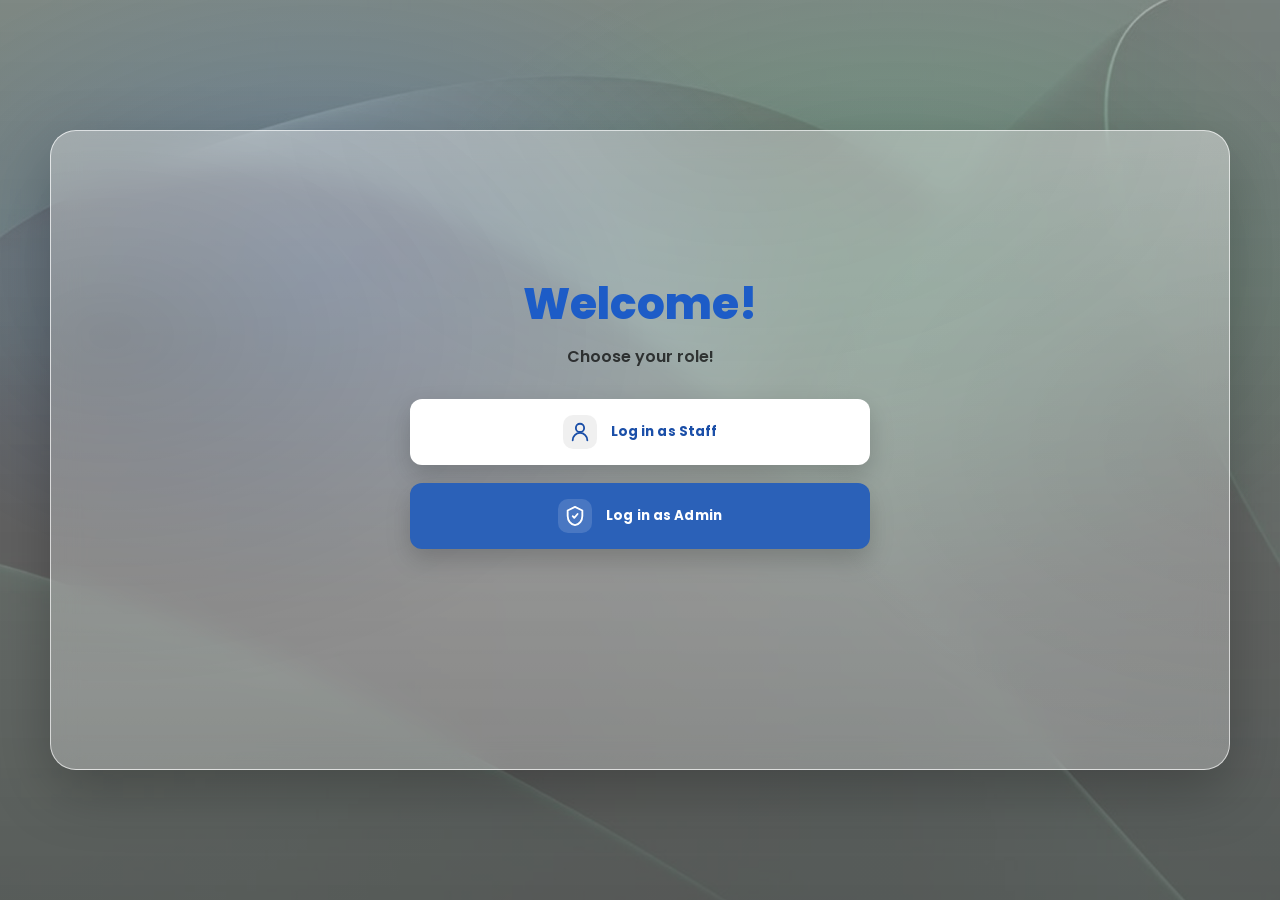
<file: racktrack-app/pages/role.html>
<!doctype html>
<html lang="en">
<head>
  <meta charset="utf-8" />
  <meta name="viewport" content="width=device-width, initial-scale=1" />
  <title>RackTrack | Choose Role</title>

  <link rel="icon" type="image/png" href="../assets/images/logo.png" />
  <link rel="shortcut icon" href="../assets/images/logo.png" />
  <link rel="apple-touch-icon" href="../assets/images/logo.png" />

  <link rel="stylesheet" href="../assets/css/style.css" />
</head>

<body class="theme-role">
  <div class="bg"></div>
  <div class="bgGlow"></div>

  <main class="screen">
    <section class="glassFrame roleFrame" id="frame">
      <div class="roleLeft">
        <h2>Welcome!</h2>
        <p class="sub">Choose your role!</p>

        <div class="roleBtns">
          <button class="btn roleBtn light" data-go="staff-login.html" type="button">
            <span class="btnIcon">
              <svg viewBox="0 0 24 24" fill="none" aria-hidden="true">
                <path d="M12 12a4.5 4.5 0 1 0-4.5-4.5A4.5 4.5 0 0 0 12 12Z" stroke="currentColor" stroke-width="2" stroke-linecap="round"/>
                <path d="M20 21a8 8 0 1 0-16 0" stroke="currentColor" stroke-width="2" stroke-linecap="round"/>
              </svg>
            </span>
            <span class="btnText">Log in as Staff</span>
          </button>

          <button class="btn roleBtn primary" data-go="admin-login.html" type="button">
            <span class="btnIcon">
              <svg viewBox="0 0 24 24" fill="none" aria-hidden="true">
                <path d="M12 2 20 6v6c0 5-3.4 9.4-8 10-4.6-.6-8-5-8-10V6l8-4Z" stroke="currentColor" stroke-width="2" stroke-linejoin="round"/>
                <path d="M9.5 12.2 11.2 14l3.6-4.2" stroke="currentColor" stroke-width="2" stroke-linecap="round" stroke-linejoin="round"/>
              </svg>
            </span>
            <span class="btnText">Log in as Admin</span>
          </button>
        </div>
      </div>

    </section>
  </main>

  <script>
  document.addEventListener("DOMContentLoaded", () => {
    document.querySelectorAll("[data-go]").forEach(button => {
      button.addEventListener("click", () => {
        const target = button.getAttribute("data-go");
        if (target) {
          window.location.href = target;
        }
      });
    });
  });
</script>
</body>
</html>
</file>
<file: racktrack-app/assets/css/style.css>
@import url('https://fonts.googleapis.com/css2?family=Poppins:wght@300;400;500;600;700;800;900&display=swap');

:root{
  --text:#0f1a22;
  --blue:#1f62d6;
  --blue2:#0f4fb9;
  --dark:#0b0f0e;

  --glass: rgba(255,255,255,0.55);
  --glass2: rgba(255,255,255,0.35);
  --border: rgba(255,255,255,0.55);

  --shadow: 0 20px 60px rgba(0,0,0,.25);
  --shadow2: 0 10px 25px rgba(0,0,0,.18);

  --radius: 22px;
  --radius2: 16px;

  --ease: cubic-bezier(.2,.85,.2,1);
}

*{ box-sizing: border-box; }
html,body{ height:100%; }
body{
  margin:0;
  font-family: "Poppins", system-ui, -apple-system, Segoe UI, Roboto, Arial;
  color: var(--text);
  overflow-x:hidden;
}


/* Full screen overlay */
#intro-overlay {
  position: fixed;
  inset: 0;
  background: #000;
  display: flex;
  justify-content: center;
  align-items: center;
  z-index: 9999;
  animation: fadeOut 0.8s ease forwards;
  animation-delay: 2.5s;
}

.logo {
  width: 150px;
  opacity: 0;
  transform: scale(0.5);
  animation: popUp 1s ease-out forwards;
  pointer-events: none;
}

.bg,
.bgGlow,
.glassFrame::before,
.brandLogo,
.infoPanel img {
  pointer-events: none;
}

.glassFrame,
.adminCard,
.loginCard,
.roleBtns,
.roleBtn,
.btn,
input,
select,
textarea,
a,
button {
  position: relative;
  z-index: 2;
  pointer-events: auto;
}

@keyframes fadeOut {
  0% {
    opacity: 1;
    visibility: visible;
    pointer-events: auto;
  }
  99% {
    opacity: 0;
    visibility: visible;
    pointer-events: none;
  }
  100% {
    opacity: 0;
    visibility: hidden;
    pointer-events: none;
  }
}

.back-btn{
  position: fixed;   /* fixed instead of absolute */
  top: 25px;
  left: 30px;
  width: 45px;
  height: 45px;
  background: white;
  border: none;
  border-radius: 50%;
  box-shadow: 0 4px 15px rgba(0,0,0,0.2);
  cursor: pointer;
  display: flex;
  align-items: center;
  justify-content: center;
  z-index: 99999;    /* very high to stay on top */
}

/* SVG sizing */
.back-btn svg{
  width: 22px;
  height: 22px;
  stroke: #1e3a8a;  /* visible blue */
  stroke-width: 2;
  fill: none;
}

.back-btn:hover{
  background:#1e3a8a;
}

.back-btn:hover svg{
  stroke:white;
}

.bg{
  position:fixed;
  inset:0;
  background: url("../images/bg.png") center/cover no-repeat;
  transform: scale(1.04);
  filter: contrast(1.02) saturate(1.05);
  z-index:-3;
}

.blurBg{
  filter: blur(10px) saturate(1.05);
  transform: scale(1.10);
}

.bgGlow{
  position:fixed;
  inset:0;
  background:
    radial-gradient(900px 600px at 25% 30%, rgba(40,120,255,.20), transparent 55%),
    radial-gradient(900px 600px at 70% 30%, rgba(60,220,140,.18), transparent 55%),
    linear-gradient(180deg, rgba(0,0,0,.25), rgba(0,0,0,.45));
  z-index:-2;
}

.screen{
  min-height:100%;
  display:flex;
  flex-direction:column;
  align-items:center;
  justify-content:center;
  padding: 26px;
  gap: 16px;
}

.topTitle{
  width:min(1180px, 100%);
  display:flex;
  align-items:center;
  justify-content:flex-start;
}
.topTitle h1{
  margin:0;
  font-size: 18px;
  font-weight: 700;
  color: rgba(220,240,255,.85);
  letter-spacing:.02em;
}

.glassFrame{
  width:min(1180px, 100%);
  min-height: 640px;
  border-radius: 26px;
  background: linear-gradient(180deg, rgba(255,255,255,.42), rgba(255,255,255,.28));
  border: 1px solid rgba(255,255,255,.65);
  box-shadow: var(--shadow);
  backdrop-filter: blur(14px);
  -webkit-backdrop-filter: blur(14px);
  position:relative;
  overflow:hidden;

  animation: in .55s var(--ease) both;
}
@keyframes in{
  from{ opacity:0; transform: translateY(14px) scale(.99); }
  to{ opacity:1; transform: translateY(0) scale(1); }
}

/* Template-like inner soft arcs */
.glassFrame::before{
  content:"";
  position:absolute;
  inset:-40%;
  background:
    radial-gradient(900px 600px at 25% 40%, rgba(0,0,0,.15), transparent 60%),
    radial-gradient(900px 600px at 55% 20%, rgba(0,0,0,.08), transparent 55%),
    radial-gradient(900px 600px at 80% 50%, rgba(0,0,0,.08), transparent 55%);
  pointer-events:none;
}

/* ROLE PAGE LAYOUT */
.roleFrame{
  display: flex;
  justify-content: center;
  align-items: center;
  padding: 54px 70px;
}

.roleLeft h2{
  margin: 0;
  font-size: 44px;
  font-weight: 800;
  color: #1d5cc7;
}

/* Center the left column content without changing design */
.roleLeft{
  display: flex;
  flex-direction: column;
  align-items: center;
  text-align: center;
  transform: translateY(-40px); /* moves everything slightly higher */
}

.roleLeft .sub{
  margin: 8px 0 30px;
  font-weight: 600;
  color: rgba(0,0,0,.70);
}

.roleBtns{
  display: flex;
  flex-direction: column;
  gap: 18px;
  width: 460px;       /* makes it look like your template */
  max-width: 100%;
  margin: 0 auto;
}

.btn{
  border:0;
  cursor:pointer;
  font-family: inherit;
  border-radius: 12px;
  transition: transform .18s var(--ease), filter .18s var(--ease);
  position:relative;
  overflow:hidden;
}
.btn:active{ transform: translateY(1px) scale(.99); }

.roleBtn{
  display:flex;
  align-items:center;
  justify-content:center;
  gap: 14px;
  padding: 16px 18px;
  box-shadow: var(--shadow2);
  font-weight: 700;
  letter-spacing:.01em;
}

.roleBtn.light{
  background: #fff;
  color: #1b4fa8;
}
.roleBtn.primary{
  background: #2b61b8;
  color: #fff;
}

.btnIcon{
  width: 34px;
  height: 34px;
  border-radius: 10px;
  display:grid;
  place-items:center;
  background: rgba(0,0,0,.06);
}
.roleBtn.primary .btnIcon{
  background: rgba(255,255,255,.14);
}
.btnIcon svg{
  width: 22px; height: 22px;
  color: currentColor;
}

.roleRight{
  text-align:center;
  padding: 10px 10px;
}

.brandLogo{
  animation: pop .6s ease .2s both;
}

@keyframes pop{
  from{
    transform: scale(.8);
    opacity:0;
  }
  to{
    transform: scale(1);
    opacity:1;
  }
}

/* Slide out left */
.glassFrame.slide-left{
  transform: translateX(-120%);
  opacity: 0;
}

/* Slide in from left (when coming back) */
.glassFrame.slide-in-left{
  animation: slideInLeft .6s cubic-bezier(.2,.85,.2,1) both;
}

@keyframes slideInLeft{
  from { transform: translateX(-120%); opacity: 0; }
  to   { transform: translateX(0); opacity: 1; }
}

/* Slide in from right */
.slide-in-right{
  animation: slideInRight .6s cubic-bezier(.2,.85,.2,1) both;
}

@keyframes slideInRight{
  from { transform: translateX(120%); opacity: 0; }
  to   { transform: translateX(0); opacity: 1; }
}

/* Slide out to right */
.slide-right{
  transform: translateX(120%);
  opacity: 0;
  transition: transform .6s cubic-bezier(.2,.85,.2,1), opacity .4s ease;
}

.brandDescTitle{
  font-size: 12px;
  font-weight: 700;
  margin: 8px auto 10px;
  max-width: 420px;
  color: rgba(0,0,0,.85);
}
.brandDesc{
  font-size: 12px;
  font-weight: 600;
  margin: 0 auto;
  max-width: 420px;
  color: rgba(0,0,0,.75);
  line-height: 1.55;
}

/* STAFF PAGE LAYOUT */
.staffFrame{
  display:grid;
  grid-template-columns: 520px 1fr;
  padding: 70px 70px;
  gap: 42px;
  align-items:center;
}

.loginCard{
  background: rgba(255,255,255,.35);
  border: 2px solid rgba(255,255,255,.55);
  border-radius: 18px;
  padding: 26px 26px 18px;
  box-shadow: var(--shadow2);
}

/* PAGE SLIDE ANIMATION */
.glassFrame{
  transition: transform .6s cubic-bezier(.2,.85,.2,1),
              opacity .4s ease;
}

.slide-left{
  transform: translateX(-120%);
  opacity: 0;
}

/* Staff page enter animation */
.glassFrame{
  animation: slideIn .6s cubic-bezier(.2,.85,.2,1) both;
}

@keyframes slideIn{
  from{
    transform: translateX(120%);
    opacity:0;
  }
  to{
    transform: translateX(0);
    opacity:1;
  }
}

.loginTitle{
  margin:0;
  font-size: 30px;
  font-weight: 800;
  color:#1d5cc7;
}
.miniIcon{
  display: inline-flex;
  align-items: center;
  justify-content: center;
  width: 26px;
  height: 26px;
  margin-left: 6px;
}

.miniIcon img{
  width: 100%;
  height: 100%;
  object-fit: contain;
}

.loginSub{
  margin: 6px 0 16px;
  font-size: 13px;
  font-weight: 700;
  color: rgba(0,0,0,.72);
}

.form{
  display:flex;
  flex-direction:column;
  gap: 12px;
}

.label{
  font-weight: 800;
  color:#1d5cc7;
  font-size: 14px;
}

.input{
  height: 54px;
  border-radius: 10px;
  border: 2px solid rgba(255,255,255,.80);
  background: rgba(255,255,255,.92);
  padding: 0 16px;
  font-family: inherit;
  font-size: 14px;
  outline: none;
  box-shadow: 0 8px 18px rgba(0,0,0,.12);
}
.input:focus{
  border-color: rgba(31,98,214,.55);
  box-shadow: 0 0 0 6px rgba(31,98,214,.14), 0 8px 18px rgba(0,0,0,.12);
}

.rowBetween{
  display:flex;
  align-items:center;
  justify-content:space-between;
  gap: 12px;
  margin-top: 4px;
}

.check{
  display:flex;
  align-items:center;
  gap: 8px;
  font-size: 13px;
  font-weight: 600;
  color: rgba(0,0,0,.80);
}
.check input{ width: 16px; height: 16px; }

.link{
  font-size: 13px;
  font-weight: 700;
  color: rgba(0,0,0,.85);
  text-decoration:none;
}
.link:hover{ text-decoration: underline; }

.wide{
  width: 100%;
  height: 56px;
  border-radius: 999px;
  font-size: 18px;
  font-weight: 800;
  color:#fff;
  margin-top: 8px;
}

.gradBlue{
  background: linear-gradient(90deg, #1a64cc, #0d3b7a);
}
.gradBlueGreen{
  background: linear-gradient(90deg, #1a64cc, #0b5a2b);
}

.bottomText{
  margin: 12px 0 0;
  text-align:center;
  font-size: 13px;
  font-weight: 600;
}

/* Right info panel on staff page */
.infoPanel {
  display: flex;
  flex-direction: column;
  align-items: center;
  text-align: center;
}

.brandLogo {
  width: 300px;      /* adjust if needed */
  margin-bottom: 6px;  /* 👈 controls space between logo and paragraph */
}

.infoText {
  margin-top: 0;
  max-width: 420px;  /* optional: keeps text nicely aligned */
}

.formMsg {
  margin-top: 10px;
  font-size: 14px;
  min-height: 18px;
}

.formMsg.error {
  color: crimson;
}

.formMsg.success {
  color: green;
}

.infoPanel {
  display: flex;
  flex-direction: column;
  align-items: center;
  text-align: center;
}

.brandLogo {
  width: 220px;
  margin-bottom: 10px;
}

.infoText {
  max-width: 420px;
}

/* Overlay stays the same */
.overlay{
  position: fixed;
  inset: 0;
  background: rgba(0,0,0,0.4);
  backdrop-filter: blur(4px);
  display: none;
  z-index: 1000;
}

.modal{
  position: fixed;
  inset: 0;
  display: none;
  justify-content: center;
  align-items: center;
  z-index: 1001;
}

/* ✅ Consistent card style */
.modalCard{
  width: min(520px, 92vw);
  padding: 28px 28px 22px;
  border-radius: 18px;
  background: rgba(255,255,255,0.86);
  backdrop-filter: blur(12px);
  box-shadow: 0 20px 50px rgba(0,0,0,0.22);
  position: relative;
  animation: popup 0.25s ease;
}

/* ✅ Consistent headings */
.modalTitle{
  margin: 0 0 6px;
}

.modalSub{
  margin: 0 0 16px;
  opacity: 0.85;
  font-size: 14px;
}

/* ✅ Make the form layout consistent and stop overlap */
.modalForm{
  display: flex;
  flex-direction: column;
  gap: 10px;
}

/* ✅ Ensure your existing .input works nicely inside modal */
.modalCard .input{
  width: 100%;
  box-sizing: border-box;
}

/* close button */
.closeBtn{
  position: absolute;
  top: 12px;
  right: 14px;
  border: none;
  background: transparent;
  font-size: 18px;
  cursor: pointer;
}

/* message styles (if you don't already have them) */
.formMsg{
  margin-top: 4px;
  font-size: 14px;
  min-height: 18px;
}
.formMsg.error{ color: crimson; }
.formMsg.success{ color: green; }

@keyframes popup{
  from { transform: translateY(-10px) scale(0.98); opacity: 0; }
  to   { transform: translateY(0) scale(1); opacity: 1; }
}
/* Password strength meter */
.pwMeter{
  width: 100%;
  height: 10px;
  background: rgba(0,0,0,.08);
  border-radius: 999px;
  overflow: hidden;
  margin-top: 4px;
}

.pwBar{
  height: 100%;
  width: 0%;
  background: #d1d5db;
  border-radius: inherit;
  transition: width 0.25s ease, background 0.25s ease;
}

/* Labels under the bar */
.pwLabels{
  display: flex;
  justify-content: space-between;
  margin-top: 6px;
  font-size: 12px;
  opacity: 0.8;
}

.pwLabels span{
  transition: opacity 0.2s ease, font-weight 0.2s ease;
  opacity: 0.5;
}

.pwLabels span.active{
  opacity: 1;
  font-weight: 700;
}

.pwHint{
  margin: 6px 0 2px;
  font-size: 12px;
  opacity: 0.85;
}

/* Labels under the bar */
.pwLabels{
  display: flex;
  justify-content: space-between;
  margin-top: 6px;
  font-size: 12px;
  opacity: 0.8;
}

.pwLabels span{
  transition: opacity 0.2s ease, font-weight 0.2s ease;
  opacity: 0.5;
}

.pwLabels span.active{
  opacity: 1;
  font-weight: 700;
}

.pwHint{
  margin: 6px 0 2px;
  font-size: 12px;
  opacity: 0.85;
}


/* ADMIN PAGE */
.centerOnly{
  justify-content:center;
}
.adminCard{
  width: min(520px, 92vw);
  background: rgba(255,255,255,.42);
  border: 2px solid rgba(255,255,255,.55);
  border-radius: 18px;
  padding: 26px 26px 18px;
  box-shadow: var(--shadow);
  backdrop-filter: blur(14px);
  -webkit-backdrop-filter: blur(14px);

  animation: in .55s var(--ease) both;
}

/* Ripple */
.ripple{
  position:absolute;
  border-radius:999px;
  transform: translate(-50%, -50%);
  pointer-events:none;
  background: radial-gradient(circle, rgba(255,255,255,.55), rgba(255,255,255,0) 60%);
  animation: ripple .6s var(--ease) forwards;
}
@keyframes ripple{
  from{ width:0; height:0; opacity:1; }
  to{ width:520px; height:520px; opacity:0; }
}

@media (max-width: 980px){
  .roleFrame{ grid-template-columns: 1fr; padding: 40px 22px; }
  .staffFrame{ grid-template-columns: 1fr; padding: 40px 22px; }
  .roleBtns{ width: 100%; }
  .topTitle{ justify-content:center; }
}
</file>
<file: racktrack-app/assets/css/dashboard.css>
:root {
  --bg: #efefef;
  --white: #ffffff;
  --dark: #111111;
  --green: #2f8d46;
  --green-dark: #1d5f31;
  --blue: #2e63bf;
  --orange: #f2b14c;
  --red: #c94848;
  --border: #d8d8d8;
  --shadow: 0 6px 18px rgba(0, 0, 0, 0.12);
  --sidebar-width: 230px;
  --sidebar-collapsed: 88px;
}

* {
  box-sizing: border-box;
}

html,
body {
  margin: 0;
  padding: 0;
  width: 100%;
  height: 100%;
  overflow: hidden;
}

body {
  font-family: "Poppins", sans-serif;
  background: var(--bg);
  color: var(--dark);
}

button,
input,
select,
textarea {
  font: inherit;
}

button {
  cursor: pointer;
  border: 0;
  background: transparent;
}

img {
  display: block;
  max-width: 100%;
}

.app-shell {
  width: 100vw;
  height: 100vh;
  display: grid;
  grid-template-columns: var(--sidebar-width) 1fr;
  overflow: hidden;
  transition: grid-template-columns 0.3s ease;
}

.app-shell.sidebar-hidden {
  grid-template-columns: var(--sidebar-collapsed) 1fr;
}

.sidebar {
  background: #f4f4f4;
  border-right: 1px solid var(--border);
  padding: 12px 16px 22px;
  display: flex;
  flex-direction: column;
  justify-content: flex-start;
  gap: 12px;
  overflow: hidden;
  transition: all 0.3s ease;
}

.brand-block {
  display: flex;
  justify-content: center;
  align-items: center;
  padding: 18px 0 8px;
}

.brand-logo {
  width: 150px;
  object-fit: contain;
  transition: 0.3s ease;
  margin-top: 10px;
}

.sidebar-nav {
  display: grid;
  gap: 14px;
  margin-top: 6px;
}

.nav-link {
  height: 62px;
  border: 1.8px solid #3a3a3a;
  border-radius: 20px;
  display: flex;
  align-items: center;
  gap: 14px;
  padding: 0 18px;
  background: #fafafa;
  color: #1c1c1c;
  font-size: 15px;
  font-weight: 500;
  transition: 0.25s ease;
  position: relative;
}

.nav-link:hover {
  background: #ffffff;
  box-shadow: 0 4px 12px rgba(0, 0, 0, 0.08);
  transform: translateY(-1px);
}

.nav-link.active {
  background: linear-gradient(135deg, #2f8d46, #1d5f31);
  color: #ffffff;
  border-color: #1d5f31;
  box-shadow: 0 10px 22px rgba(47, 141, 70, 0.28);
  transform: translateX(4px);
}

.nav-link.active::before {
  content: "";
  position: absolute;
  left: -10px;
  top: 10px;
  width: 6px;
  height: calc(100% - 20px);
  border-radius: 999px;
  background: #2f8d46;
  box-shadow: 0 0 10px rgba(47, 141, 70, 0.45);
}

.nav-link.active span {
  color: #ffffff;
  font-weight: 700;
}

.nav-link.active img {
  filter: brightness(0) invert(1);
}

.sidebar-footer {
  display: grid;
  gap: 16px;
  padding: 24px 6px 0;
  margin-top: auto;
}

.text-link {
  display: flex;
  align-items: center;
  gap: 14px;
  font-size: 18px;
  color: #151515;
  justify-content: flex-start;
}

.text-link img {
  width: 24px;
  height: 24px;
  object-fit: contain;
}

.mini-icon {
  font-size: 24px;
}

.app-shell.sidebar-hidden .brand-logo {
  width: 50px;
}

.app-shell.sidebar-hidden .nav-link span,
.app-shell.sidebar-hidden .text-link span:not(.mini-icon) {
  display: none;
}

.app-shell.sidebar-hidden .nav-link {
  justify-content: center;
  padding: 0;
}

.app-shell.sidebar-hidden .sidebar-footer {
  justify-items: center;
}

.app-shell.sidebar-hidden .text-link {
  justify-content: center;
}

.main-area {
  height: 100vh;
  display: flex;
  flex-direction: column;
  overflow: hidden;
}

.topbar {
  min-height: 84px;
  background: #ececec;
  padding: 16px 24px;
  display: flex;
  align-items: center;
  justify-content: space-between;
  gap: 24px;
  border-bottom: 1px solid #dddddd;
}

.topbar-left {
  display: flex;
  align-items: center;
  gap: 16px;
  flex: 1;
}

.menu-toggle {
  width: 46px;
  height: 46px;
  border-radius: 12px;
  border: 1px solid #bdbdbd;
  background: #ffffff;
  font-size: 22px;
  box-shadow: 0 3px 8px rgba(0, 0, 0, 0.08);
  transition: 0.2s ease;
}

.menu-toggle:hover {
  background: #f7f7f7;
  transform: translateY(-1px);
}

.search-wrap {
  width: min(620px, 100%);
  position: relative;
}

.search-wrap input {
  width: 100%;
  height: 48px;
  border: 2px solid #ababab;
  border-radius: 999px;
  background: #f8f8f8;
  padding: 0 18px 0 58px;
  font-size: 16px;
  outline: none;
}

.search-icon {
  position: absolute;
  left: 20px;
  top: 50%;
  transform: translateY(-50%);
  color: #787878;
  font-size: 24px;
}

.topbar-right {
  display: flex;
  align-items: center;
  gap: 12px;
  padding-right: 4px;
}

.user-box {
  display: flex;
  align-items: center;
  gap: 8px;
  font-size: 18px;
  font-weight: 600;
}

.icon-btn {
  width: 42px;
  height: 42px;
  border-radius: 50%;
  border: 2px solid #666;
  display: grid;
  place-items: center;
  font-size: 20px;
  background: #ffffff;
}

.page-section {
  display: none;
  height: calc(100vh - 84px);
  overflow: auto;
  padding: 18px 20px 20px;
}

.page-section.active {
  display: block;
}

.hero-panel {
  background:
    linear-gradient(rgba(221, 231, 226, 0.82), rgba(221, 231, 226, 0.82)),
    url("../images/bg.png") center/cover no-repeat;
  padding: 22px;
  display: grid;
  grid-template-columns: 1fr 280px;
  gap: 22px;
  border-radius: 24px;
}

.hero-left h1,
.hero-summary h2,
.panel h3,
.crud-header h2 {
  margin: 0;
}

.hero-left h1 {
  font-size: 24px;
  margin-bottom: 16px;
}

.sales-grid {
  display: grid;
  grid-template-columns: repeat(4, minmax(0, 1fr));
  gap: 20px;
}

.activity-card {
  min-height: 152px;
  background: rgba(255, 255, 255, 0.9);
  border-radius: 18px;
  box-shadow: var(--shadow);
  padding: 18px 14px;
  text-align: center;
  position: relative;
}

.metric-value {
  font-size: 54px;
  font-weight: 800;
  line-height: 1;
  color: var(--green);
}

.metric-unit {
  font-size: 18px;
  font-style: italic;
  margin-top: 4px;
}

.activity-meta {
  position: absolute;
  left: 12px;
  right: 12px;
  bottom: 10px;
  display: flex;
  align-items: flex-end;
  gap: 8px;
}

.activity-meta img {
  width: 52px;
  opacity: 0.35;
}

.activity-meta span {
  font-size: 13px;
}

.hero-summary {
  padding-top: 8px;
}

.hero-summary h2 {
  font-size: 22px;
  margin-bottom: 2px;
}

.hero-summary p {
  margin: 0 0 14px;
  font-size: 15px;
}

.summary-stack {
  display: grid;
  gap: 18px;
  margin-top: 10px;
}

.summary-chip {
  background: rgba(255, 255, 255, 0.94);
  border-radius: 10px;
  box-shadow: var(--shadow);
  min-height: 56px;
  display: flex;
  align-items: center;
  justify-content: space-between;
  padding: 0 16px 0 18px;
  border-left: 3px solid #8ec1d4;
}

.summary-chip strong {
  color: var(--orange);
  font-size: 18px;
}

.stats-row {
  margin-top: 20px;
  display: grid;
  grid-template-columns: repeat(4, minmax(0, 1fr));
  gap: 20px;
}

.stat-card,
.panel,
.crud-card,
.report-box,
.modal-card,
.logout-modal-card {
  background: #f9f9f9;
  border-radius: 20px;
  box-shadow: var(--shadow);
}

.stat-card {
  padding: 18px 20px;
}

.stat-top {
  display: flex;
  align-items: flex-start;
  justify-content: space-between;
  gap: 12px;
  min-height: 50px;
}

.stat-icon {
  width: 42px;
  height: 42px;
  object-fit: contain;
}

.stat-amount {
  font-size: 28px;
  text-align: right;
  margin: 10px 0 8px;
}

.stat-bottom {
  display: flex;
  justify-content: space-between;
  align-items: center;
  color: #5a5a5a;
  font-size: 17px;
}

.stat-bottom strong {
  color: var(--blue);
}

.dashboard-bottom-grid {
  margin-top: 20px;
  display: grid;
  grid-template-columns: 1.1fr 1fr 1fr;
  gap: 20px;
}

.panel {
  padding: 18px;
}

.split-head {
  display: flex;
  justify-content: space-between;
  align-items: flex-start;
  gap: 14px;
}

.panel-head h3 {
  font-size: 28px;
}

.panel-head p {
  margin: 4px 0 0;
  font-size: 16px;
  font-style: italic;
  color: #777;
}

.align-right {
  text-align: right;
  display: grid;
  gap: 4px;
}

.ghost-link {
  color: #2f2f2f;
  font-style: italic;
  font-size: 15px;
}

.warning-banner {
  margin: 14px 0 16px;
  background: #ffe9dc;
  color: #f07b34;
  border-radius: 8px;
  padding: 10px 14px;
  text-align: center;
  font-style: italic;
  box-shadow: 0 3px 8px rgba(0, 0, 0, 0.08);
}

.low-stock-item,
.recent-item {
  padding: 12px 4px 12px;
  border-bottom: 2px dashed #c7c7c7;
}

.low-stock-item:last-child,
.recent-item:last-child {
  border-bottom: 0;
}

.low-stock-item strong,
.recent-main strong {
  display: block;
  font-size: 16px;
  margin-bottom: 4px;
}

.low-stock-meta {
  display: flex;
  justify-content: space-between;
  align-items: center;
  gap: 12px;
}

.order-link {
  color: var(--blue);
  font-size: 17px;
}

.filter-pill {
  color: #555;
  font-style: italic;
}

.simple-table {
  width: 100%;
  border-collapse: collapse;
  margin-top: 8px;
}

.simple-table th,
.simple-table td {
  text-align: left;
  padding: 8px 0;
  font-size: 15px;
}

.simple-table th {
  color: #444;
  font-weight: 500;
}

.recent-item {
  display: flex;
  justify-content: space-between;
  align-items: center;
  gap: 12px;
}

.recent-left {
  display: flex;
  gap: 12px;
  align-items: flex-start;
}

.recent-left img {
  width: 28px;
  height: 42px;
  object-fit: contain;
}

.recent-main em {
  font-style: italic;
  color: #4b4b4b;
  font-size: 14px;
}

.recent-right {
  text-align: right;
}

.recent-right time {
  display: block;
  font-size: 13px;
  color: #4d4d4d;
  margin-bottom: 8px;
}

.status-pill {
  display: inline-flex;
  align-items: center;
  justify-content: center;
  min-width: 86px;
  padding: 7px 15px;
  border-radius: 999px;
  font-weight: 600;
  font-size: 13px;
}

.pending {
  background: #ffe1cd;
  color: #f47723;
}

.done {
  background: #d9ece5;
  color: #15685f;
}

.processing {
  background: #e6f0ff;
  color: #245dba;
}

.low-stock {
  color: #c94848;
  font-weight: 700;
}

.in-stock {
  color: #1d7a34;
  font-weight: 700;
}

/* =========================
   INVENTORY STATUS COLOR
========================= */
.stock-status {
  font-weight: 700;
  font-size: 15px;
  display: inline-block;
}

.stock-status.in-stock {
  color: #1d7a34;
}

.stock-status.low-stock {
  color: #c94848;
}

.crud-header {
  padding: 6px 0 10px;
  display: flex;
  align-items: center;
  justify-content: space-between;
  gap: 18px;
}

.crud-header p {
  margin: 6px 0 0;
  color: #666;
}

.primary-btn {
  background: var(--green);
  color: white;
  padding: 12px 18px;
  border-radius: 12px;
  font-weight: 600;
}

.secondary-btn {
  background: #e8e8e8;
  color: #333;
  padding: 12px 16px;
  border-radius: 12px;
}

.crud-card {
  margin: 10px 0 0;
  padding: 18px;
}

.inventory-actions-row {
  display: flex;
  justify-content: space-between;
  align-items: center;
  gap: 14px;
  margin-bottom: 14px;
  flex-wrap: wrap;
}

.inventory-subnav {
  display: flex;
  gap: 10px;
  margin: 4px 0 0;
}

.inventory-tab-btn {
  background: #ffffff;
  border: 1px solid #cfcfcf;
  border-radius: 12px;
  padding: 10px 16px;
  font-weight: 600;
  color: #2b2b2b;
  transition: 0.25s ease;
}

.inventory-tab-btn.active {
  background: var(--blue);
  color: #ffffff;
  border-color: var(--blue);
  box-shadow: 0 8px 18px rgba(46, 99, 191, 0.18);
}

.inventory-tab-panel {
  display: none;
}

.inventory-tab-panel.active {
  display: block;
}

.table-tools {
  display: flex;
  justify-content: flex-end;
  flex: 1;
}

.table-tools input,
#recordForm input,
#recordForm select,
#recordForm textarea {
  width: 100%;
  border: 1px solid #cdcdcd;
  border-radius: 12px;
  padding: 12px 14px;
  background: #fff;
  outline: none;
}

.table-tools input {
  width: 280px;
}

#recordForm textarea {
  min-height: 110px;
  resize: vertical;
}

.table-wrap {
  overflow-x: auto;
}

table {
  width: 100%;
  border-collapse: collapse;
}

table th,
table td {
  padding: 14px 10px;
  text-align: left;
  border-bottom: 1px solid #e6e6e6;
  vertical-align: top;
}

table th {
  color: #4f4f4f;
  font-size: 14px;
  text-transform: uppercase;
  letter-spacing: 0.04em;
}

.action-group {
  display: flex;
  gap: 8px;
  flex-wrap: wrap;
}

.small-btn {
  padding: 8px 12px;
  border-radius: 10px;
  color: white;
  font-size: 13px;
}

.edit-btn {
  background: var(--blue);
}

.delete-btn {
  background: #d65454;
}

.reports-grid {
  margin-top: 10px;
  display: grid;
  grid-template-columns: repeat(4, minmax(0, 1fr));
  gap: 20px;
}

.report-box {
  padding: 24px;
}

.report-box h4 {
  margin: 0 0 10px;
  color: #4e4e4e;
}

.report-box strong {
  font-size: 40px;
  color: var(--green-dark);
}

.modal,
.logout-modal {
  position: fixed;
  inset: 0;
  background: rgba(0, 0, 0, 0.45);
  display: none;
  align-items: center;
  justify-content: center;
  padding: 24px;
  z-index: 50;
}

.modal.show,
.logout-modal.show {
  display: flex;
}

.modal-card {
  width: min(520px, 100%);
  padding: 22px;
}

.modal-card-lg {
  width: min(980px, 100%);
  max-height: 90vh;
  overflow: auto;
}

.logout-modal-card {
  width: min(380px, 100%);
  padding: 24px;
  background: #fff;
  transform: translateY(18px) scale(0.96);
  transition: transform 0.28s ease;
}

.logout-modal.show .logout-modal-card {
  transform: translateY(0) scale(1);
}

.logout-modal-card h3 {
  margin: 0 0 10px;
  font-size: 24px;
}

.logout-modal-card p {
  margin: 0;
  color: #5f5f5f;
  line-height: 1.5;
}

.logout-actions {
  display: flex;
  justify-content: flex-end;
  gap: 10px;
  margin-top: 22px;
}

.logout-cancel-btn {
  background: #ececec;
  color: #222;
  padding: 11px 18px;
  border-radius: 12px;
  font-weight: 600;
}

.logout-confirm-btn {
  background: var(--red);
  color: #fff;
  padding: 11px 18px;
  border-radius: 12px;
  font-weight: 600;
}

.modal-head {
  display: flex;
  justify-content: space-between;
  align-items: center;
  margin-bottom: 18px;
}

.close-btn {
  width: 40px;
  height: 40px;
  border-radius: 50%;
  background: #efefef;
  transition: 0.2s ease;
}

.close-btn:hover {
  background: #e4e4e4;
  transform: scale(1.03);
}

#recordForm {
  display: grid;
  gap: 14px;
}

.form-grid {
  display: grid;
  gap: 14px;
}

.form-grid.two-col {
  grid-template-columns: repeat(2, minmax(0, 1fr));
}

.form-grid.three-col {
  grid-template-columns: repeat(3, minmax(0, 1fr));
}

.form-field.full {
  grid-column: 1 / -1;
}

.form-field {
  display: grid;
  gap: 8px;
}

.form-field label {
  display: block;
  font-size: 13px;
  font-weight: 600;
  color: #4b4b4b;
}

.form-actions {
  display: flex;
  justify-content: flex-end;
  gap: 10px;
  margin-top: 8px;
}

.empty-state {
  color: #7a7a7a;
  padding: 14px 0;
}

.table-product-image,
.image-preview-box img {
  width: 58px;
  height: 58px;
  object-fit: cover;
  border-radius: 12px;
  border: 1px solid #d9d9d9;
  background: #ffffff;
}

.image-preview-box {
  display: flex;
  gap: 16px;
  align-items: flex-start;
  padding: 14px;
  border: 1px dashed #bfbfbf;
  border-radius: 16px;
  background: #fcfcfc;
}

.image-preview-box .preview-text {
  font-size: 14px;
  color: #666;
}

.image-preview-box .preview-text strong {
  display: block;
  margin-bottom: 6px;
  color: #222;
}

.no-image-box {
  width: 58px;
  height: 58px;
  border-radius: 12px;
  border: 1px dashed #cfcfcf;
  background: #f7f7f7;
  display: grid;
  place-items: center;
  font-size: 11px;
  color: #8a8a8a;
  text-align: center;
  padding: 4px;
}

.description-cell {
  max-width: 240px;
  white-space: normal;
  line-height: 1.4;
  color: #4d4d4d;
}

.product-source-note {
  padding: 10px 12px;
  border-radius: 12px;
  background: #eef5ff;
  color: #2e63bf;
  font-size: 14px;
}

/* ===== MINI GRAPH ===== */
.mini-graph {
  width: 120px;
  height: 40px;
  min-width: 120px;
  display: block;
  overflow: visible;
}

.mini-graph polyline {
  fill: none;
  stroke-width: 3;
  stroke-linecap: round;
  stroke-linejoin: round;
  transition: filter 0.3s ease;
}

.stat-card:hover .mini-graph polyline {
  filter: brightness(1.05);
}

#revenueGraph polyline {
  stroke: #f2b14c;
}

#expenseGraph polyline {
  stroke: #2e63bf;
}

#customerGraph polyline {
  stroke: #ec9a74;
}

#orderGraph polyline {
  stroke: #7bb8b0;
}

/* =========================
   INVENTORY SUB TABS
========================= */
.inventory-header-actions {
  display: flex;
  flex-wrap: wrap;
  gap: 12px;
  width: 100%;
  max-width: none;
}

.inventory-top-tab {
  border: 1px solid #d7d7d7;
  background: #f2f2f2;
  color: #222;
  padding: 12px 16px;
  border-radius: 12px;
  font-weight: 600;
  transition: 0.2s ease;
}

.inventory-top-tab.active {
  background: linear-gradient(135deg, #2f8d46, #1d5f31);
  color: #fff;
  border-color: #1d5f31;
  box-shadow: 0 10px 18px rgba(47, 141, 70, 0.20);
}

.inventory-subsection {
  display: none;
}

.inventory-subsection.active {
  display: block;
}

.inventory-tools {
  display: flex;
  justify-content: flex-end;
  gap: 10px;
  margin-bottom: 14px;
}

/* =========================
   PRODUCT / INVENTORY IMAGE
========================= */
.product-thumb {
  width: 54px;
  height: 54px;
  border-radius: 12px;
  object-fit: cover;
  background: #f2f2f2;
  border: 1px solid #dddddd;
}

/* =========================
   BIGGER MODAL FOR ITEM FORM
========================= */
.modal-card.large-form {
  width: min(1020px, 100%);
  padding: 22px;
  border-radius: 24px;
  background: #fafafa;
}

.form-grid.two-columns {
  grid-template-columns: 1.2fr 0.9fr;
  align-items: start;
}

.form-left,
.form-right {
  display: grid;
  gap: 14px;
}

.form-two {
  display: grid;
  grid-template-columns: repeat(2, minmax(0, 1fr));
  gap: 14px;
}

.form-field textarea,
#recordForm textarea {
  width: 100%;
  border: 1px solid #cdcdcd;
  border-radius: 12px;
  padding: 12px 14px;
  background: #fff;
  outline: none;
  resize: vertical;
  min-height: 110px;
  font: inherit;
}

.image-upload-box {
  border: 2px dashed #cfd6dd;
  border-radius: 18px;
  background: #fbfbfb;
  padding: 14px;
  display: grid;
  gap: 12px;
}

.image-preview-wrap {
  width: 100%;
  min-height: 280px;
  border-radius: 16px;
  background: #f4f4f4;
  border: 1px solid #e0e0e0;
  display: grid;
  place-items: center;
  overflow: hidden;
}

.image-preview-wrap img {
  width: 100%;
  height: 100%;
  object-fit: contain;
}

.image-preview-empty {
  color: #8b8b8b;
  font-size: 14px;
  text-align: center;
  padding: 20px;
}

.upload-actions {
  display: flex;
  gap: 10px;
  flex-wrap: wrap;
}

.upload-btn,
.remove-image-btn {
  padding: 11px 14px;
  border-radius: 12px;
  font-weight: 600;
}

.upload-btn {
  background: #eaf2ff;
  color: var(--blue);
  border: 1px solid #bfd4ff;
}

.remove-image-btn {
  background: #ffeaea;
  color: var(--red);
  border: 1px solid #f0bcbc;
}

.hidden-file-input {
  display: none;
}

/* =========================
   CATEGORY SYSTEM
========================= */
.category-badge {
  display: inline-flex;
  align-items: center;
  justify-content: center;
  min-height: 30px;
  padding: 6px 12px;
  border-radius: 999px;
  font-size: 11px;
  font-weight: 700;
  border: 1px solid transparent;
  line-height: 1;
  white-space: nowrap;
  letter-spacing: 0.02em;
}

.category-badge.neutral {
  background: #f2f2f2;
  color: #444;
  border-color: #d7d7d7;
}

.category-form {
  display: grid;
  gap: 14px;
  margin-bottom: 18px;
}

.category-list-wrap {
  margin-top: 18px;
  padding-top: 14px;
  border-top: 1px solid #e6e6e6;
}

.category-list-wrap h4 {
  margin: 0 0 12px;
  font-size: 16px;
  color: #333;
}

.category-item {
  display: flex;
  align-items: center;
  justify-content: space-between;
  gap: 12px;
  padding: 12px 0;
  border-bottom: 1px dashed #dcdcdc;
}

.category-item:last-child {
  border-bottom: 0;
}

.category-item-left {
  display: flex;
  align-items: center;
  gap: 10px;
  flex-wrap: wrap;
}

.category-item-left small {
  color: #6c6c6c;
  font-size: 12px;
}

.field-note {
  margin-top: 6px;
  font-size: 13px;
  color: #666;
}

.field-note.warning {
  color: #c94848;
  font-weight: 600;
}

.category-btn {
  background: #f3f3f3;
  border: 1px solid #dedede;
  color: #3a3a3a;
}

.category-btn:hover {
  background: #ececec;
}

/* =========================
   INVENTORY PAGE DESIGN FIX
========================= */
#inventory-section {
  padding: 26px 22px 22px;
}

.inventory-layout {
  display: flex;
  flex-direction: column;
  gap: 20px;
  align-items: stretch;
}

.inventory-top-panel,
.inventory-bottom-panel {
  width: 100%;
}

.inventory-top-panel {
  background: transparent;
}

.inventory-header-clean {
  display: flex;
  flex-direction: column;
  align-items: stretch;
  justify-content: flex-start;
  gap: 18px;
  padding: 0;
  width: 100%;
}

.inventory-title-block h2 {
  margin: 0;
  font-size: 24px;
  line-height: 1.15;
  color: #111111;
}

.inventory-title-block p {
  margin: 8px 0 0;
  color: #666;
  font-size: 15px;
  line-height: 1.45;
  max-width: none;
}

.inventory-header-actions .secondary-btn,
.inventory-header-actions .primary-btn {
  min-height: 50px;
  border-radius: 14px;
  font-size: 15px;
  font-weight: 600;
  display: inline-flex;
  align-items: center;
  justify-content: center;
  padding: 0 18px;
  transition: 0.22s ease;
  box-shadow: 0 4px 12px rgba(0, 0, 0, 0.06);
}

.inventory-header-actions .secondary-btn:hover,
.inventory-header-actions .primary-btn:hover {
  transform: translateY(-1px);
}

.inventory-main-btn {
  background: linear-gradient(135deg, #2f8d46, #1d5f31);
  color: #fff;
  border: 1px solid #1d5f31;
  box-shadow: 0 10px 18px rgba(47, 141, 70, 0.20);
}

.inventory-bottom-panel {
  width: 100%;
}

.inventory-right-panel {
  min-width: 0;
}

.inventory-card {
  margin-top: 0;
  padding: 18px 18px 12px;
  border-radius: 24px;
  background: #f8f8f8;
  box-shadow: 0 10px 30px rgba(0, 0, 0, 0.08);
}

.inventory-tools input {
  width: min(100%, 340px);
  height: 50px;
  border-radius: 14px;
  border: 1.5px solid #d4d4d4;
  background: #fbfbfb;
  padding: 0 16px;
  font-size: 15px;
}

.inventory-tools input:focus {
  border-color: #2f8d46;
  box-shadow: 0 0 0 4px rgba(47, 141, 70, 0.10);
}

.inventory-card .table-wrap {
  overflow-x: auto;
}

.inventory-card table {
  width: 100%;
  min-width: 980px;
  border-collapse: collapse;
}

.inventory-card table th {
  font-size: 13px;
  font-weight: 700;
  color: #4b4b4b;
  padding: 14px 10px 16px;
  border-bottom: 1px solid #e3e3e3;
}

.inventory-card table td {
  font-size: 14px;
  color: #222;
  padding: 16px 10px;
  vertical-align: middle;
  border-bottom: 1px solid #ececec;
}

.inventory-card tbody tr:hover {
  background: rgba(47, 141, 70, 0.03);
}

.inventory-card .empty-state {
  text-align: left;
  color: #7a7a7a;
  padding: 16px 10px;
}

.action-group {
  display: flex;
  gap: 8px;
  flex-wrap: nowrap;
}

.small-btn {
  min-width: 68px;
  min-height: 36px;
  border-radius: 10px;
  font-size: 12px;
  font-weight: 600;
  padding: 0 12px;
  display: inline-flex;
  align-items: center;
  justify-content: center;
}

.edit-btn {
  background: #2e63bf;
}

.delete-btn {
  background: #d65454;
}

/* =========================
   STOCK HISTORY TABLE
========================= */
.inventory-history-panel {
  width: 100%;
}

.stock-history-card {
  margin-top: 0;
}

.stock-history-head {
  display: flex;
  align-items: center;
  justify-content: space-between;
  gap: 14px;
  margin-bottom: 14px;
}

.stock-history-head h3 {
  margin: 0;
  font-size: 24px;
  color: #111;
}

.stock-history-head p {
  margin: 6px 0 0;
  color: #666;
  font-size: 14px;
}

.stock-history-table {
  width: 100%;
  min-width: 1200px;
  border-collapse: collapse;
}

.stock-history-table th {
  font-size: 12px;
  font-weight: 700;
  color: #4b4b4b;
  text-transform: uppercase;
  letter-spacing: 0.04em;
  padding: 14px 10px;
  border-bottom: 1px solid #e3e3e3;
  background: #fafafa;
  white-space: nowrap;
}

.stock-history-table td {
  font-size: 14px;
  color: #222;
  padding: 14px 10px;
  border-bottom: 1px solid #ececec;
  vertical-align: middle;
}

.stock-history-table tbody tr:hover {
  background: rgba(47, 141, 70, 0.03);
}

.history-date {
  white-space: nowrap;
  font-weight: 600;
  color: #333;
}

.history-time {
  white-space: nowrap;
  color: #666;
  font-size: 13px;
}

.history-diff.increase {
  color: #1d7a34;
  font-weight: 700;
}

.history-diff.decrease {
  color: #c94848;
  font-weight: 700;
}

.history-diff.neutral {
  color: #777;
  font-weight: 600;
}

.movement-pill {
  display: inline-flex;
  align-items: center;
  justify-content: center;
  min-width: 92px;
  padding: 7px 14px;
  border-radius: 999px;
  font-size: 12px;
  font-weight: 700;
  white-space: nowrap;
}

.movement-pill.stock-in {
  background: #dff3e5;
  color: #1d7a34;
}

.movement-pill.pull-out {
  background: #ffe2e2;
  color: #c94848;
}

.movement-pill.no-change {
  background: #ededed;
  color: #666;
}

.note-cell {
  min-width: 220px;
  max-width: 320px;
  white-space: normal;
  line-height: 1.45;
  color: #444;
}

/* =========================
   SELL BUTTON
========================= */
.sell-btn {
  background: #f2b14c;
  color: #1f1f1f;
  font-weight: 700;
}

/* =========================
   HISTORY EXTRA COLORS
========================= */
.movement-pill.sold {
  background: #fff3d6;
  color: #8a5a00;
}

.sale-amount-cell,
.profit-amount-cell {
  white-space: nowrap;
  font-weight: 600;
}

/* =========================
   DAILY REPORTS
========================= */
.daily-reports-wrap {
  margin-top: 22px;
  display: grid;
  gap: 18px;
}

.daily-report-group {
  background: #f9f9f9;
  border-radius: 20px;
  box-shadow: var(--shadow);
  padding: 18px;
}

.daily-report-head {
  display: flex;
  align-items: center;
  justify-content: space-between;
  gap: 14px;
  margin-bottom: 14px;
  flex-wrap: wrap;
}

.daily-report-head h3 {
  margin: 0;
  font-size: 22px;
}

.daily-report-meta {
  display: flex;
  align-items: center;
  gap: 10px;
  flex-wrap: wrap;
}

.daily-report-date {
  display: inline-flex;
  align-items: center;
  justify-content: center;
  min-height: 36px;
  padding: 8px 14px;
  border-radius: 999px;
  background: #eef5ff;
  color: #2e63bf;
  font-weight: 700;
}

.report-delete-btn {
  background: #d65454;
  color: #fff;
  padding: 9px 14px;
  border-radius: 10px;
  font-size: 13px;
  font-weight: 700;
}

.report-type-pill {
  display: inline-flex;
  align-items: center;
  justify-content: center;
  min-width: 110px;
  padding: 7px 12px;
  border-radius: 999px;
  font-size: 12px;
  font-weight: 700;
  white-space: nowrap;
}

.report-type-pill.added {
  background: #dff3e5;
  color: #1d7a34;
}

.report-type-pill.sold {
  background: #fff3d6;
  color: #8a5a00;
}

.report-type-pill.order {
  background: #e6f0ff;
  color: #245dba;
}

.report-table {
  width: 100%;
  min-width: 1100px;
  border-collapse: collapse;
}

.report-table th,
.report-table td {
  padding: 14px 10px;
  border-bottom: 1px solid #ececec;
  text-align: left;
  vertical-align: middle;
}

.report-table th {
  font-size: 12px;
  font-weight: 700;
  color: #4b4b4b;
  text-transform: uppercase;
  letter-spacing: 0.04em;
}

.report-money {
  white-space: nowrap;
  font-weight: 700;
}

.report-delete-row-btn {
  background: #d65454;
  color: #fff;
  padding: 8px 12px;
  border-radius: 10px;
  font-size: 12px;
  font-weight: 700;
}

.grouped-table-wrapper-cell {
  padding: 0 !important;
  background: transparent;
  border: none;
}

.daily-group-block {
  margin-bottom: 24px;
  padding: 16px;
  background: #fff;
  border: 1px solid #e7e7e7;
  border-radius: 14px;
}

.daily-group-header {
  display: flex;
  align-items: center;
  justify-content: space-between;
  margin-bottom: 14px;
}

.daily-group-header h3 {
  margin: 0;
  font-size: 18px;
  font-weight: 700;
  color: #222;
}

.grouped-table-card {
  margin-bottom: 18px;
  padding: 12px;
  border: 1px solid #ececec;
  border-radius: 12px;
  background: #fafafa;
}

.grouped-table-title {
  margin-bottom: 10px;
  font-size: 14px;
  font-weight: 700;
  color: #444;
}

.table-responsive {
  width: 100%;
  overflow-x: auto;
}

.daily-group-header-with-pages {
  display: flex;
  align-items: center;
  justify-content: space-between;
  gap: 12px;
  flex-wrap: wrap;
}

.table-page-switcher {
  display: flex;
  align-items: center;
  gap: 8px;
  flex-wrap: wrap;
}

.table-page-btn {
  min-width: 34px;
  height: 34px;
  border: 1px solid #d9d9d9;
  background: #ffffff;
  color: #333333;
  border-radius: 10px;
  font-weight: 600;
  cursor: pointer;
  transition: all 0.2s ease;
}

.table-page-btn:hover {
  background: #f3f4f6;
}

.table-page-btn.active {
  background: #111827;
  color: #ffffff;
  border-color: #111827;
}

.flash-row {
  animation: flashHighlight 2s ease;
}

@keyframes flashHighlight {
  0% {
    background-color: rgba(46, 204, 113, 0.28);
  }
  100% {
    background-color: transparent;
  }
}

/* =========================
   POS SELL MODAL
========================= */
.pos-sell-modal-overlay {
  position: fixed;
  inset: 0;
  background: rgba(0, 0, 0, 0.40);
  display: none;
  align-items: center;
  justify-content: center;
  padding: 24px;
  z-index: 999;
}

.pos-sell-modal-overlay.show {
  display: flex;
}

.pos-sell-modal {
  width: min(1100px, 100%);
  max-height: 92vh;
  overflow: auto;
  background: #f9f9f9;
  border-radius: 28px;
  box-shadow: 0 24px 60px rgba(0, 0, 0, 0.18);
  padding: 26px;
}

.pos-sell-modal-head {
  display: flex;
  justify-content: space-between;
  align-items: center;
  margin-bottom: 18px;
}

.pos-sell-modal-head h3 {
  margin: 0;
  font-size: 22px;
  font-weight: 700;
}

.pos-sell-close-btn {
  width: 44px;
  height: 44px;
  border-radius: 50%;
  background: #ececec;
  font-size: 26px;
  color: #555;
}

.pos-sell-form-layout {
  display: grid;
  grid-template-columns: 1.2fr 0.9fr;
  gap: 16px;
}

.pos-sell-left,
.pos-sell-right {
  display: grid;
  gap: 14px;
}

.pos-two-col {
  display: grid;
  grid-template-columns: repeat(2, minmax(0, 1fr));
  gap: 14px;
}

.pos-preview-box {
  border: 1px dashed #cfd6dd;
  border-radius: 22px;
  background: #fbfbfb;
  padding: 14px;
  display: grid;
  gap: 14px;
}

.pos-preview-image-wrap {
  min-height: 360px;
  border-radius: 18px;
  background: #f1f1f1;
  border: 1px solid #dfdfdf;
  overflow: hidden;
  display: grid;
  place-items: center;
}

.pos-preview-image-wrap img {
  width: 100%;
  height: 100%;
  object-fit: contain;
}

.pos-preview-empty {
  color: #888;
  font-size: 14px;
  text-align: center;
  padding: 20px;
}

.pos-preview-note {
  padding: 14px;
  border-radius: 14px;
  background: #eef4ff;
  color: #5877ad;
  font-size: 14px;
  font-weight: 600;
  line-height: 1.5;
}

.pos-sell-actions {
  display: flex;
  justify-content: flex-end;
  gap: 12px;
  margin-top: 8px;
}

.pos-cancel-btn {
  background: #ececec;
  color: #333;
  padding: 12px 18px;
  border-radius: 14px;
  font-weight: 600;
}

.pos-confirm-btn {
  background: #2f8d46;
  color: #fff;
  padding: 12px 18px;
  border-radius: 14px;
  font-weight: 700;
}

/* =========================
   TOAST NOTIFICATION
========================= */
.pos-toast-wrap {
  position: fixed;
  top: 22px;
  right: 22px;
  z-index: 1200;
  display: grid;
  gap: 10px;
}

.pos-toast {
  min-width: 240px;
  max-width: 320px;
  padding: 14px 16px;
  border-radius: 14px;
  color: #fff;
  font-weight: 700;
  box-shadow: 0 14px 30px rgba(0, 0, 0, 0.16);
  animation: posToastIn 0.22s ease;
}

.pos-toast.success {
  background: #2f8d46;
}

.pos-toast.error {
  background: #c94848;
}

.pos-toast.warning {
  background: #d39a22;
}

@keyframes posToastIn {
  from {
    opacity: 0;
    transform: translateY(-8px);
  }
  to {
    opacity: 1;
    transform: translateY(0);
  }
}

/* =========================
   INVENTORY / HISTORY SORT FILTERS
========================= */
.inventory-tools-split {
  display: flex;
  justify-content: flex-end;
  align-items: center;
  gap: 10px;
  flex-wrap: wrap;
}

.inventory-tools-split input[type="search"],
.inventory-tools-split input[type="date"],
.inventory-tools-split select {
  height: 50px;
  border-radius: 14px;
  border: 1.5px solid #d4d4d4;
  background: #fbfbfb;
  padding: 0 16px;
  font-size: 15px;
  outline: none;
  color: #222;
}

.inventory-tools-split input[type="search"] {
  width: min(100%, 320px);
}

.inventory-tools-split input[type="date"] {
  min-width: 180px;
}

.inventory-tools-split select {
  min-width: 210px;
  cursor: pointer;
  appearance: none;
  -webkit-appearance: none;
  -moz-appearance: none;
  padding-right: 42px;
  background-image:
    linear-gradient(45deg, transparent 50%, #666 50%),
    linear-gradient(135deg, #666 50%, transparent 50%);
  background-position:
    calc(100% - 20px) calc(50% - 3px),
    calc(100% - 14px) calc(50% - 3px);
  background-size: 6px 6px, 6px 6px;
  background-repeat: no-repeat;
}

.inventory-tools-split input[type="search"]:focus,
.inventory-tools-split input[type="date"]:focus,
.inventory-tools-split select:focus {
  border-color: #2f8d46;
  box-shadow: 0 0 0 4px rgba(47, 141, 70, 0.10);
}

#inventoryCategorySort,
#stockHistoryCategorySort {
  font-weight: 500;
}

.stock-history-head .inventory-tools {
  display: flex;
  justify-content: flex-end;
  align-items: center;
  gap: 10px;
  flex-wrap: wrap;
}

.stock-history-head .secondary-btn {
  min-height: 50px;
  padding: 0 18px;
  border-radius: 14px;
  font-weight: 600;
  display: inline-flex;
  align-items: center;
  justify-content: center;
}

/* =========================
   POS VOID
========================= */
.pos-void-open-btn {
  background: linear-gradient(135deg, #dc2626, #b91c1c);
  color: #fff;
  border: none;
  padding: 10px 22px;
  font-weight: 700;
  cursor: pointer;
  transition: 0.2s ease;
  box-shadow: 0 8px 18px rgba(220, 38, 38, 0.18);
}

.pos-void-open-btn:hover {
  background: linear-gradient(135deg, #ef4444, #dc2626);
  transform: translateY(-1px);
}

.pos-void-open-btn:active {
  transform: scale(0.98);
}

.pos-selectable-row {
  cursor: pointer;
  transition: background 0.2s ease;
}

.pos-selectable-row:hover {
  background: #f8fafc;
}

.pos-selected-row {
  background: #effcf3 !important;
  outline: 2px solid #86efac;
}

.pos-row-selector-wrap {
  display: inline-flex;
  align-items: center;
  justify-content: center;
}

.pos-row-selector {
  width: 16px;
  height: 16px;
  cursor: pointer;
}

.pos-row-void-btn {
  border: none;
  border-radius: 10px;
  padding: 8px 14px;
  background: linear-gradient(135deg, #dc2626, #b91c1c);
  color: #fff;
  font-size: 13px;
  font-weight: 700;
  cursor: pointer;
  transition: 0.2s ease;
}

.pos-row-void-btn:hover {
  background: linear-gradient(135deg, #ef4444, #dc2626);
  transform: translateY(-1px);
}

.pos-row-void-btn:disabled {
  background: #d1d5db;
  color: #6b7280;
  cursor: not-allowed;
  transform: none;
  box-shadow: none;
}

.pos-void-modal-overlay {
  position: fixed;
  inset: 0;
  background: rgba(15, 23, 42, 0.45);
  display: flex;
  align-items: center;
  justify-content: center;
  z-index: 9999;
  padding: 20px;
}

.pos-void-modal-card {
  width: min(720px, 100%);
  background: #fff;
  border-radius: 24px;
  box-shadow: 0 25px 60px rgba(0, 0, 0, 0.18);
  overflow: hidden;
}

.pos-void-modal-head {
  padding: 20px 24px;
  border-bottom: 1px solid #e5e7eb;
  display: flex;
  align-items: flex-start;
  justify-content: space-between;
  gap: 16px;
}

.pos-void-modal-head h3 {
  margin: 0;
  font-size: 24px;
  font-weight: 800;
  color: #111827;
}

.pos-void-modal-head p {
  margin: 6px 0 0;
  color: #6b7280;
  font-size: 14px;
}

.pos-void-close-btn {
  border: none;
  background: #f3f4f6;
  width: 40px;
  height: 40px;
  border-radius: 12px;
  cursor: pointer;
  font-size: 20px;
  font-weight: 700;
}

.pos-void-modal-body {
  padding: 24px;
  display: grid;
  gap: 18px;
}

.pos-void-item-preview {
  border: 1px solid #e5e7eb;
  border-radius: 18px;
  padding: 18px;
  display: grid;
  grid-template-columns: 100px 1fr;
  gap: 18px;
  align-items: start;
}

.pos-void-no-image {
  width: 80px;
  height: 80px;
  border-radius: 14px;
  background: #f3f4f6;
  display: flex;
  align-items: center;
  justify-content: center;
  font-size: 12px;
  color: #6b7280;
}

.pos-void-item-info {
  display: grid;
  gap: 8px;
  font-size: 14px;
  color: #4b5563;
}

.pos-void-item-title {
  font-size: 20px;
  font-weight: 800;
  color: #111827;
}

.pos-void-form-grid {
  display: grid;
  grid-template-columns: 1fr 1fr;
  gap: 16px;
}

.pos-void-field {
  display: grid;
  gap: 8px;
}

.pos-void-field span {
  font-size: 14px;
  font-weight: 700;
  color: #111827;
}

.pos-void-field input,
.pos-void-field select,
.pos-void-field textarea {
  width: 100%;
  border: 1px solid #d1d5db;
  border-radius: 14px;
  padding: 12px 14px;
  font-size: 14px;
  outline: none;
  background: #fff;
  font-family: inherit;
}

.pos-void-field textarea {
  resize: vertical;
}

.pos-void-error {
  display: none;
  color: #b91c1c;
  font-size: 14px;
  font-weight: 600;
}

.pos-void-modal-actions {
  padding: 20px 24px;
  border-top: 1px solid #e5e7eb;
  display: flex;
  justify-content: flex-end;
  gap: 12px;
}

.pos-void-cancel-btn {
  min-width: 120px;
  border: none;
  border-radius: 14px;
  padding: 12px 18px;
  background: #e5e7eb;
  color: #111827;
  font-size: 14px;
  font-weight: 700;
  cursor: pointer;
}

.pos-void-confirm-btn {
  min-width: 140px;
  border: none;
  border-radius: 14px;
  padding: 12px 18px;
  background: linear-gradient(135deg, #dc2626, #b91c1c);
  color: #fff;
  font-size: 14px;
  font-weight: 800;
  cursor: pointer;
}

.pos-void-confirm-btn:hover {
  background: linear-gradient(135deg, #ef4444, #dc2626);
}

/* =========================
   RESPONSIVE
========================= */
@media (max-width: 1400px) {
  .sales-grid,
  .stats-row,
  .reports-grid,
  .dashboard-bottom-grid {
    grid-template-columns: repeat(2, minmax(0, 1fr));
  }

  .hero-panel {
    grid-template-columns: 1fr;
  }
}

@media (max-width: 1250px) {
  .inventory-layout {
    display: flex;
    flex-direction: column;
  }

  .inventory-header-actions {
    display: flex;
    flex-wrap: wrap;
    gap: 12px;
  }

  .inventory-title-block p {
    max-width: none;
  }
}

@media (max-width: 1100px) {
  .form-grid.two-columns {
    grid-template-columns: 1fr;
  }

  .inventory-tools-split {
    justify-content: stretch;
  }

  .inventory-tools-split input[type="search"],
  .inventory-tools-split input[type="date"],
  .inventory-tools-split select,
  .stock-history-head .secondary-btn {
    width: 100%;
  }
}

@media (max-width: 980px) {
  .form-grid.two-col,
  .form-grid.three-col {
    grid-template-columns: 1fr;
  }

  .pos-sell-form-layout {
    grid-template-columns: 1fr;
  }
}

@media (max-width: 900px) {
  .app-shell {
    grid-template-columns: 88px 1fr;
  }

  .nav-link span,
  .text-link span:not(.mini-icon) {
    display: none;
  }

  .nav-link {
    justify-content: center;
    padding: 0;
  }

  .sidebar-footer {
    justify-items: center;
  }

  .text-link {
    justify-content: center;
  }

  .sales-grid,
  .stats-row,
  .dashboard-bottom-grid,
  .reports-grid {
    grid-template-columns: 1fr;
  }

  .topbar {
    padding: 14px 16px;
  }

  .inventory-actions-row {
    align-items: stretch;
  }

  .table-tools {
    width: 100%;
  }

  .table-tools input {
    width: 100%;
  }
}

@media (max-width: 768px) {
  .pos-void-form-grid,
  .pos-void-item-preview {
    grid-template-columns: 1fr;
  }

  .pos-void-modal-actions {
    flex-direction: column;
  }

  .pos-void-cancel-btn,
  .pos-void-confirm-btn {
    width: 100%;
  }
}

@media (max-width: 760px) {
  #inventory-section {
    padding: 18px 14px 18px;
  }

  .inventory-header-actions {
    display: grid;
    grid-template-columns: repeat(2, minmax(0, 1fr));
    gap: 10px;
  }

  .inventory-card {
    padding: 14px;
    border-radius: 18px;
  }

  .inventory-tools input {
    width: 100%;
  }

  .pos-two-col {
    grid-template-columns: 1fr;
  }

  .inventory-tools-split {
    display: grid;
    grid-template-columns: 1fr;
    gap: 10px;
  }

  .inventory-tools-split input,
  .inventory-tools-split select,
  .inventory-tools-split button {
    width: 100%;
  }

  .stock-history-head {
    flex-direction: column;
    align-items: stretch;
  }

  .stock-history-head .inventory-tools {
    width: 100%;
  }
}

.pos-header-actions {
  display: flex;
  align-items: center;
  gap: 12px;
  flex-wrap: wrap;
}

.pos-page-tab {
  background: #ffffff;
  color: #333;
  border: 1.5px solid #d8d8d8;
  transition: all 0.2s ease;
}

.pos-page-tab.active {
  background: #2f8d46;
  color: #fff;
  border-color: #2f8d46;
  box-shadow: 0 10px 24px rgba(47, 141, 70, 0.18);
}

#posVoidTabBtn.active {
  background: #b53b2d;
  color: #fff;
  border-color: #b53b2d;
  box-shadow: 0 10px 24px rgba(181, 59, 45, 0.18);
}

.pos-subsection {
  display: none;
}

.pos-subsection.active {
  display: block;
}

.pos-view-heading {
  margin-bottom: 16px;
}

.pos-view-heading h3 {
  margin: 0 0 6px;
  font-size: 24px;
  font-weight: 700;
  color: #1f1f1f;
}

.pos-view-heading p {
  margin: 0;
  color: #6d6d6d;
  font-size: 14px;
}

.pos-tools {
  display: flex;
  justify-content: flex-end;
  align-items: center;
  gap: 10px;
  margin-bottom: 14px;
  flex-wrap: wrap;
}

.pos-tools-right {
  display: flex;
  justify-content: flex-end;
  align-items: center;
  gap: 10px;
  width: 100%;
  flex-wrap: wrap;
}

.pos-tools input,
.pos-tools select {
  height: 50px;
  border-radius: 14px;
  border: 1.5px solid #d4d4d4;
  background: #fbfbfb;
  padding: 0 16px;
  font-size: 15px;
  outline: none;
}

.pos-tools input {
  width: min(100%, 340px);
}

.pos-tools select {
  min-width: 210px;
}

.pos-tools input:focus,
.pos-tools select:focus {
  border-color: #2f8d46;
  box-shadow: 0 0 0 4px rgba(47, 141, 70, 0.10);
}

.inventory-like-pos-table {
  width: 100%;
  min-width: 1180px;
  border-collapse: collapse;
}

.inventory-like-pos-table th {
  font-size: 13px;
  font-weight: 700;
  color: #4b4b4b;
  padding: 14px 10px 16px;
  border-bottom: 1px solid #e3e3e3;
  text-transform: uppercase;
  letter-spacing: 0.04em;
  white-space: nowrap;
}

.inventory-like-pos-table td {
  font-size: 14px;
  color: #222;
  padding: 16px 10px;
  vertical-align: middle;
  border-bottom: 1px solid #ececec;
  white-space: nowrap;
}

.inventory-like-pos-table tbody tr.pos-clickable-row {
  cursor: pointer;
  transition: background 0.18s ease;
}

.inventory-like-pos-table tbody tr.pos-clickable-row:hover {
  background: rgba(47, 141, 70, 0.05);
}

.pos-variant-cell {
  min-width: 260px;
  white-space: normal !important;
  line-height: 1.4;
  color: #4d4d4d;
}

.pos-money-cell {
  font-weight: 600;
}

.pos-qty-cell {
  font-weight: 700;
}

.pos-empty-state {
  text-align: left;
  color: #7a7a7a;
  padding: 16px 10px;
}

.pos-void-table .void-empty-state {
  text-align: left;
  color: #7a7a7a;
  padding: 16px 10px;
}

@media (max-width: 900px) {
  .pos-page-tab {
    width: 100%;
  }

  .pos-tools-right input,
  .pos-tools-right select {
    width: 100%;
  }
}

/* =========================
   POS LAYOUT LIKE INVENTORY
========================= */
#pos-section {
  padding: 26px 22px 22px;
}

.pos-layout {
  display: flex;
  flex-direction: column;
  gap: 20px;
  align-items: stretch;
}

.pos-top-panel,
.pos-bottom-panel {
  width: 100%;
}

.pos-header-clean {
  display: flex;
  flex-direction: column;
  align-items: stretch;
  justify-content: flex-start;
  gap: 18px;
  padding: 0;
  width: 100%;
}

.pos-title-block h2 {
  margin: 0;
  font-size: 24px;
  line-height: 1.15;
  color: #111111;
}

.pos-title-block p {
  margin: 8px 0 0;
  color: #666;
  font-size: 15px;
  line-height: 1.45;
}

.pos-header-actions {
  display: flex;
  flex-wrap: wrap;
  gap: 12px;
  width: 100%;
  max-width: none;
}

.pos-header-actions-left {
  justify-content: flex-start;
}

.pos-top-tab {
  border: 1px solid #d7d7d7;
  background: #f2f2f2;
  color: #222;
  padding: 12px 16px;
  border-radius: 12px;
  font-weight: 600;
  transition: 0.2s ease;
  min-height: 50px;
  display: inline-flex;
  align-items: center;
  justify-content: center;
  box-shadow: 0 4px 12px rgba(0, 0, 0, 0.06);
}

.pos-top-tab:hover,
.pos-main-btn:hover {
  transform: translateY(-1px);
}

.pos-top-tab.active {
  background: linear-gradient(135deg, #2f8d46, #1d5f31);
  color: #fff;
  border-color: #1d5f31;
  box-shadow: 0 10px 18px rgba(47, 141, 70, 0.20);
}

#posVoidTabBtn.active {
  background: linear-gradient(135deg, #b53b2d, #8f2d22);
  color: #fff;
  border-color: #8f2d22;
  box-shadow: 0 10px 18px rgba(181, 59, 45, 0.20);
}

.pos-main-btn {
  background: linear-gradient(135deg, #2f8d46, #1d5f31);
  color: #fff;
  border: 1px solid #1d5f31;
  box-shadow: 0 10px 18px rgba(47, 141, 70, 0.20);
  min-height: 50px;
  border-radius: 14px;
  font-size: 15px;
  font-weight: 600;
  display: inline-flex;
  align-items: center;
  justify-content: center;
  padding: 0 18px;
  transition: 0.22s ease;
}

.pos-main-btn.hidden {
  display: none !important;
}

.pos-subsection {
  display: none;
}

.pos-subsection.active {
  display: block;
}

.pos-card {
  margin-top: 0;
  padding: 18px 18px 12px;
  border-radius: 24px;
  background: #f8f8f8;
  box-shadow: 0 10px 30px rgba(0, 0, 0, 0.08);
}

.pos-view-heading {
  margin-bottom: 16px;
}

.pos-view-heading h3 {
  margin: 0 0 6px;
  font-size: 24px;
  font-weight: 700;
  color: #1f1f1f;
}

.pos-view-heading p {
  margin: 0;
  color: #6d6d6d;
  font-size: 14px;
}

.pos-tools {
  display: flex;
  justify-content: flex-end;
  align-items: center;
  gap: 10px;
  margin-bottom: 14px;
  flex-wrap: wrap;
}

.pos-tools-right {
  display: flex;
  justify-content: flex-end;
  align-items: center;
  gap: 10px;
  width: 100%;
  flex-wrap: wrap;
}

.pos-tools input,
.pos-tools select {
  height: 50px;
  border-radius: 14px;
  border: 1.5px solid #d4d4d4;
  background: #fbfbfb;
  padding: 0 16px;
  font-size: 15px;
  outline: none;
}

.pos-tools input {
  width: min(100%, 340px);
}

.pos-tools select {
  min-width: 210px;
  cursor: pointer;
}

.pos-tools input:focus,
.pos-tools select:focus {
  border-color: #2f8d46;
  box-shadow: 0 0 0 4px rgba(47, 141, 70, 0.10);
}

.inventory-like-pos-table {
  width: 100%;
  min-width: 1180px;
  border-collapse: collapse;
}

.inventory-like-pos-table th {
  font-size: 13px;
  font-weight: 700;
  color: #4b4b4b;
  padding: 14px 10px 16px;
  border-bottom: 1px solid #e3e3e3;
  text-transform: uppercase;
  letter-spacing: 0.04em;
  white-space: nowrap;
}

.inventory-like-pos-table td {
  font-size: 14px;
  color: #222;
  padding: 16px 10px;
  vertical-align: middle;
  border-bottom: 1px solid #ececec;
  white-space: nowrap;
}

.inventory-like-pos-table tbody tr.pos-clickable-row {
  cursor: pointer;
  transition: background 0.18s ease;
}

.inventory-like-pos-table tbody tr.pos-clickable-row:hover {
  background: rgba(47, 141, 70, 0.05);
}

.pos-variant-cell {
  min-width: 260px;
  white-space: normal !important;
  line-height: 1.4;
  color: #4d4d4d;
}

.pos-money-cell {
  font-weight: 600;
}

.pos-qty-cell {
  font-weight: 700;
}

.pos-empty-state,
.pos-void-table .void-empty-state {
  text-align: left;
  color: #7a7a7a;
  padding: 16px 10px;
}

.pos-stock-status {
  margin-top: 8px;
  font-size: 13px;
  font-weight: 700;
}

.pos-stock-status.in-stock {
  color: #1d7a34;
}

.pos-stock-status.low-stock {
  color: #c94848;
}

.pos-stock-status.out-stock {
  color: #b91c1c;
}

/* =========================
   POS OVERVIEW MODAL
========================= */
.pos-overview-modal-overlay {
  position: fixed;
  inset: 0;
  background: rgba(0, 0, 0, 0.45);
  display: none;
  align-items: center;
  justify-content: center;
  padding: 24px;
  z-index: 1100;
}

.pos-overview-modal-overlay.show {
  display: flex;
}

.pos-overview-modal {
  width: min(1100px, 100%);
  max-height: 92vh;
  overflow: auto;
  background: #f9f9f9;
  border-radius: 28px;
  box-shadow: 0 24px 60px rgba(0, 0, 0, 0.18);
  padding: 26px;
}

.pos-overview-modal-head {
  display: flex;
  justify-content: space-between;
  align-items: center;
  margin-bottom: 18px;
}

.pos-overview-modal-head h3 {
  margin: 0;
  font-size: 22px;
  font-weight: 700;
}

.pos-overview-close-btn {
  width: 44px;
  height: 44px;
  border-radius: 50%;
  background: #ececec;
  font-size: 26px;
  color: #555;
}

.pos-overview-layout {
  display: grid;
  grid-template-columns: 1fr 1.15fr;
  gap: 18px;
}

.pos-overview-box,
.pos-overview-detail-card {
  background: #fff;
  border-radius: 22px;
  border: 1px solid #e7e7e7;
  padding: 16px;
}

.pos-overview-image-wrap {
  min-height: 340px;
  border-radius: 18px;
  background: #f1f1f1;
  border: 1px solid #dfdfdf;
  overflow: hidden;
  display: grid;
  place-items: center;
}

.pos-overview-image-wrap img {
  width: 100%;
  height: 100%;
  object-fit: contain;
}

.pos-overview-empty {
  color: #888;
  font-size: 14px;
  text-align: center;
  padding: 20px;
}

.pos-overview-note {
  margin-top: 14px;
  padding: 14px;
  border-radius: 14px;
  background: #fff4eb;
  color: #8a4d11;
  font-size: 14px;
  font-weight: 600;
  line-height: 1.5;
}

.pos-overview-detail-card h4 {
  margin: 0 0 14px;
  font-size: 18px;
}

.pos-overview-meta {
  display: grid;
  grid-template-columns: 140px 1fr;
  gap: 10px 14px;
}

.pos-overview-meta-label {
  font-size: 13px;
  color: #777;
  font-weight: 700;
}

.pos-overview-meta-value {
  font-size: 14px;
  color: #222;
  word-break: break-word;
}

.pos-overview-status {
  margin-top: 6px;
  font-size: 13px;
  font-weight: 700;
}

.pos-overview-status.in-stock {
  color: #1d7a34;
}

.pos-overview-status.low-stock {
  color: #c94848;
}

.pos-overview-status.out-stock {
  color: #b91c1c;
}

.pos-overview-actions {
  display: flex;
  justify-content: flex-end;
  gap: 12px;
  margin-top: 16px;
}

.pos-overview-void-btn {
  background: linear-gradient(135deg, #dc2626, #b91c1c);
  color: #fff;
  padding: 12px 18px;
  border-radius: 14px;
  font-weight: 700;
}

@media (max-width: 980px) {
  .pos-overview-layout {
    grid-template-columns: 1fr;
  }
}

@media (max-width: 760px) {
  #pos-section {
    padding: 18px 14px 18px;
  }

  .pos-header-actions {
    display: grid;
    grid-template-columns: 1fr;
    gap: 10px;
  }

  .pos-card {
    padding: 14px;
    border-radius: 18px;
  }

  .pos-tools-right input,
  .pos-tools-right select {
    width: 100%;
  }

  .pos-top-tab,
  .pos-main-btn {
    width: 100%;
  }
}

/* =========================
   POS SHOP / QUOTATION / RECEIPT
========================= */
.pos-shop-layout {
  display: grid;
  grid-template-columns: minmax(0, 1.65fr) minmax(340px, 0.95fr);
  gap: 20px;
  align-items: start;
}

.pos-shop-left,
.pos-shop-right {
  min-width: 0;
}

.pos-market-card,
.pos-quote-card {
  margin-top: 0;
  padding: 18px;
  border-radius: 24px;
  background: #f8f8f8;
  box-shadow: 0 10px 30px rgba(0, 0, 0, 0.08);
}

.pos-market-head,
.pos-quote-head {
  display: flex;
  justify-content: space-between;
  align-items: flex-start;
  gap: 14px;
  margin-bottom: 18px;
  flex-wrap: wrap;
}

.pos-market-head h3,
.pos-quote-head h3 {
  margin: 0;
  font-size: 22px;
  color: #111;
}

.pos-market-head p,
.pos-quote-head p {
  margin: 6px 0 0;
  color: #666;
  font-size: 14px;
}

.pos-market-tools {
  display: flex;
  gap: 10px;
  align-items: center;
  flex-wrap: wrap;
}

.pos-market-tools input,
.pos-market-tools select,
.pos-customer-form input,
.pos-customer-form textarea {
  border: 1.5px solid #d4d4d4;
  background: #fbfbfb;
  border-radius: 14px;
  padding: 12px 16px;
  font-size: 14px;
  outline: none;
  font-family: inherit;
}

.pos-market-tools input {
  width: min(100%, 320px);
}

.pos-market-tools select {
  min-width: 210px;
}

.pos-market-tools input:focus,
.pos-market-tools select:focus,
.pos-customer-form input:focus,
.pos-customer-form textarea:focus {
  border-color: #2f8d46;
  box-shadow: 0 0 0 4px rgba(47, 141, 70, 0.10);
}

.pos-product-grid {
  display: grid;
  grid-template-columns: repeat(auto-fill, minmax(220px, 1fr));
  gap: 18px;
}

.pos-product-card {
  background: #fff;
  border: 1px solid #e7e7e7;
  border-radius: 22px;
  overflow: hidden;
  display: flex;
  flex-direction: column;
  transition: 0.22s ease;
}

.pos-product-card:hover {
  transform: translateY(-3px);
  box-shadow: 0 14px 26px rgba(0, 0, 0, 0.08);
  border-color: rgba(47, 141, 70, 0.24);
}

.pos-product-image {
  height: 190px;
  background: linear-gradient(180deg, #f8f8f8 0%, #efefef 100%);
  display: flex;
  align-items: center;
  justify-content: center;
  overflow: hidden;
}

.pos-product-image img {
  width: 100%;
  height: 100%;
  object-fit: cover;
}

.pos-product-no-image {
  color: #8a8a8a;
  font-size: 13px;
  font-weight: 600;
}

.pos-product-body {
  padding: 16px;
  display: flex;
  flex-direction: column;
  gap: 10px;
  flex: 1;
}

.pos-product-title {
  font-size: 15px;
  font-weight: 700;
  color: #1d1d1d;
  line-height: 1.4;
}

.pos-product-sub {
  font-size: 12px;
  line-height: 1.5;
  color: #666;
  min-height: 38px;
}

.pos-product-row {
  display: flex;
  justify-content: space-between;
  align-items: center;
  gap: 10px;
}

.pos-product-price {
  font-size: 18px;
  font-weight: 800;
  color: #2f8d46;
}

.pos-stock-chip {
  display: inline-flex;
  align-items: center;
  justify-content: center;
  min-height: 28px;
  padding: 6px 12px;
  border-radius: 999px;
  font-size: 11px;
  font-weight: 700;
  white-space: nowrap;
}

.pos-stock-chip.in-stock {
  background: #dff3e5;
  color: #1d7a34;
}

.pos-stock-chip.low-stock {
  background: #ffe2e2;
  color: #c94848;
}

.pos-stock-chip.out-stock {
  background: #f0f0f0;
  color: #777;
}

.pos-product-sku {
  font-size: 12px;
  color: #777;
}

.pos-product-actions {
  display: flex;
  gap: 10px;
  margin-top: auto;
  align-items: center;
}

.pos-card-qty-input {
  width: 64px;
  height: 42px;
  border: 1.5px solid #d4d4d4;
  border-radius: 12px;
  background: #fbfbfb;
  text-align: center;
  font-weight: 600;
  outline: none;
}

.pos-card-qty-input:focus {
  border-color: #2f8d46;
  box-shadow: 0 0 0 4px rgba(47, 141, 70, 0.10);
}

.pos-add-to-cart-btn,
.pos-add-cart-btn {
  flex: 1;
  min-height: 42px;
  background: linear-gradient(135deg, #34a853, #1d5f31);
  color: #fff;
  border: 1px solid #1d5f31;
  border-radius: 12px;
  font-weight: 700;
  box-shadow: 0 8px 18px rgba(47, 141, 70, 0.28);
  transition: all 0.22s ease;
}

.pos-add-to-cart-btn:hover,
.pos-add-cart-btn:hover {
  background: linear-gradient(135deg, #3eb85f, #2f8d46);
  transform: translateY(-1px);
  box-shadow: 0 12px 22px rgba(47, 141, 70, 0.35);
}

.pos-add-to-cart-btn:active,
.pos-add-cart-btn:active {
  transform: scale(0.98);
}

.pos-add-to-cart-btn:disabled,
.pos-add-cart-btn:disabled {
  background: #b7cdbd;
  border-color: #b7cdbd;
  color: #f5f5f5;
  box-shadow: none;
  cursor: not-allowed;
}

.pos-customer-form {
  display: grid;
  gap: 14px;
}

.pos-customer-form textarea {
  min-height: 84px;
  resize: vertical;
}

.pos-cart-form-two {
  display: grid;
  grid-template-columns: repeat(2, minmax(0, 1fr));
  gap: 12px;
}

.pos-cart-items {
  margin-top: 16px;
  display: grid;
  gap: 12px;
  max-height: 360px;
  overflow: auto;
  padding-right: 2px;
}

.pos-cart-item {
  background: #fff;
  border: 1px solid #e8e8e8;
  border-radius: 18px;
  padding: 14px;
}

.pos-cart-item-top {
  display: flex;
  gap: 12px;
  align-items: flex-start;
}

.pos-cart-item-image {
  width: 62px;
  height: 62px;
  border-radius: 14px;
  overflow: hidden;
  background: #f2f2f2;
  border: 1px solid #dfdfdf;
  flex-shrink: 0;
}

.pos-cart-item-image img {
  width: 100%;
  height: 100%;
  object-fit: cover;
}

.pos-cart-item-title {
  font-size: 14px;
  font-weight: 700;
  color: #1f1f1f;
}

.pos-cart-item-sub {
  font-size: 12px;
  color: #666;
  margin-top: 4px;
}

.pos-cart-item-price {
  font-size: 13px;
  font-weight: 700;
  color: #2f8d46;
  margin-top: 6px;
}

.pos-cart-item-bottom {
  margin-top: 12px;
  display: flex;
  justify-content: space-between;
  align-items: center;
  gap: 10px;
}

.pos-cart-qty-wrap {
  display: flex;
  align-items: center;
  gap: 8px;
}

.pos-cart-qty-btn {
  width: 34px;
  height: 34px;
  border-radius: 10px;
  border: 1px solid #d7d7d7;
  background: #fff;
  color: #222;
  font-size: 18px;
  font-weight: 700;
}

.pos-cart-qty-input {
  width: 58px;
  height: 36px;
  text-align: center;
  border: 1.5px solid #d4d4d4;
  border-radius: 10px;
  background: #fbfbfb;
  font-weight: 600;
  outline: none;
}

.pos-cart-remove-btn {
  background: #ffeaea;
  color: #c94848;
  border: 1px solid #f0bcbc;
  border-radius: 10px;
  padding: 9px 12px;
  font-size: 12px;
  font-weight: 700;
}

.pos-summary-card {
  margin-top: 16px;
  padding: 18px;
  border: 1px solid #e6e6e6;
  border-radius: 18px;
  background: #fff;
}

.pos-summary-line {
  display: flex;
  justify-content: space-between;
  gap: 12px;
  padding: 7px 0;
  font-size: 14px;
  color: #555;
}

.pos-summary-line strong {
  color: #111;
}

.pos-summary-line.total {
  margin-top: 8px;
  padding-top: 14px;
  border-top: 1px dashed #d7d7d7;
  font-size: 16px;
  font-weight: 800;
}

.pos-doc-actions {
  margin-top: 16px;
  display: grid;
  grid-template-columns: 1fr 1fr 1.2fr;
  gap: 10px;
}

.pos-doc-actions .secondary-btn,
.pos-doc-actions .primary-btn {
  width: 100%;
  min-height: 48px;
  justify-content: center;
}

.pos-doc-modal-overlay {
  position: fixed;
  inset: 0;
  background: rgba(0, 0, 0, 0.45);
  display: none;
  align-items: center;
  justify-content: center;
  padding: 24px;
  z-index: 2000;
}

.pos-doc-modal-overlay.show {
  display: flex;
}

.pos-doc-modal {
  width: min(940px, 100%);
  max-height: 92vh;
  overflow: auto;
  background: #f9f9f9;
  border-radius: 28px;
  box-shadow: 0 24px 60px rgba(0, 0, 0, 0.18);
  padding: 24px;
}

.pos-doc-modal-head {
  display: flex;
  justify-content: space-between;
  align-items: center;
  margin-bottom: 18px;
}

.pos-doc-modal-head h3 {
  margin: 0;
  font-size: 22px;
  font-weight: 700;
}

.pos-doc-close-btn {
  width: 44px;
  height: 44px;
  border-radius: 50%;
  background: #ececec;
  font-size: 26px;
  color: #555;
}

.pos-doc-modal-body {
  background: #fff;
  border: 1px solid #e7e7e7;
  border-radius: 22px;
  padding: 22px;
}

.pos-doc-modal-actions {
  display: flex;
  justify-content: flex-end;
  gap: 12px;
  margin-top: 16px;
}

.pos-print-sheet {
  color: #222;
}

.pos-print-header {
  display: flex;
  justify-content: space-between;
  align-items: flex-start;
  gap: 16px;
  padding-bottom: 16px;
  border-bottom: 2px solid #ececec;
}

.pos-print-brand h1 {
  margin: 0;
  font-size: 28px;
  color: #2f8d46;
}

.pos-print-brand p {
  margin: 6px 0 0;
  color: #666;
  font-size: 13px;
}

.pos-print-doc-title {
  text-align: right;
}

.pos-print-doc-title strong {
  display: block;
  font-size: 24px;
  color: #111;
}

.pos-print-doc-title span {
  display: block;
  margin-top: 4px;
  color: #666;
  font-size: 13px;
}

.pos-print-grid {
  display: grid;
  grid-template-columns: repeat(2, minmax(0, 1fr));
  gap: 14px;
  margin-top: 18px;
}

.pos-print-box {
  border: 1px solid #e7e7e7;
  border-radius: 18px;
  padding: 16px;
  background: #fafafa;
}

.pos-print-box h4 {
  margin: 0 0 10px;
  font-size: 14px;
  color: #2f8d46;
}

.pos-print-box p {
  margin: 5px 0;
  font-size: 13px;
  color: #333;
}

.pos-print-table {
  width: 100%;
  border-collapse: collapse;
  margin-top: 20px;
}

.pos-print-table th,
.pos-print-table td {
  padding: 12px 10px;
  border-bottom: 1px solid #ececec;
  text-align: left;
  vertical-align: top;
  font-size: 13px;
}

.pos-print-table th {
  background: #f5f5f5;
  font-weight: 700;
  color: #444;
}

.pos-print-summary {
  margin-top: 20px;
  margin-left: auto;
  width: min(340px, 100%);
  border: 1px solid #e7e7e7;
  border-radius: 18px;
  padding: 16px;
  background: #fafafa;
}

.pos-print-summary-line {
  display: flex;
  justify-content: space-between;
  gap: 12px;
  padding: 7px 0;
  font-size: 13px;
}

.pos-print-summary-line.total {
  margin-top: 8px;
  padding-top: 14px;
  border-top: 1px dashed #d7d7d7;
  font-size: 16px;
  font-weight: 800;
}

.pos-print-footer {
  margin-top: 22px;
  padding-top: 16px;
  border-top: 1px dashed #d7d7d7;
  text-align: center;
  color: #666;
  font-size: 12px;
}

@media (max-width: 1180px) {
  .pos-shop-layout {
    grid-template-columns: 1fr;
  }
}

@media (max-width: 760px) {
  .pos-market-head,
  .pos-quote-head {
    flex-direction: column;
    align-items: stretch;
  }

  .pos-market-tools {
    width: 100%;
    display: grid;
    grid-template-columns: 1fr;
  }

  .pos-market-tools input,
  .pos-market-tools select {
    width: 100%;
  }

  .pos-cart-form-two,
  .pos-doc-actions,
  .pos-print-grid {
    grid-template-columns: 1fr;
  }

  .pos-doc-modal-actions {
    flex-direction: column;
  }

  .pos-doc-modal-actions .secondary-btn,
  .pos-doc-modal-actions .primary-btn {
    width: 100%;
  }
}

/* =========================
   POS COMPLETED TRANSACTION HEADER
========================= */
.pos-completed-head {
  margin-bottom: 18px;
  align-items: flex-start;
}

.pos-completed-head h3 {
  margin: 0;
  font-size: 22px;
  color: #111;
}

.pos-completed-head p {
  margin: 6px 0 0;
  color: #666;
  font-size: 14px;
  line-height: 1.5;
  max-width: 620px;
}

@media (max-width: 760px) {
  .pos-completed-head {
    flex-direction: column;
    align-items: stretch;
  }

  .pos-completed-head .pos-tools,
  .pos-completed-head .pos-tools-right {
    width: 100%;
  }

  .pos-completed-head .pos-tools-right input,
  .pos-completed-head .pos-tools-right select {
    width: 100%;
  }
}

/* =========================
   CLICKABLE COMPLETED TRANSACTION ROW
========================= */
.pos-clickable-row {
  cursor: pointer;
  transition: background 0.2s ease, transform 0.2s ease;
}

.pos-clickable-row:hover {
  background: rgba(47, 141, 70, 0.06);
}

.pos-clickable-row:active {
  transform: scale(0.998);
}

/* =========================
   SALE TRANSACTION DETAILS MODAL
========================= */
.pos-transaction-modal-overlay {
  position: fixed;
  inset: 0;
  background: rgba(15, 23, 42, 0.46);
  display: none;
  align-items: center;
  justify-content: center;
  padding: 24px;
  z-index: 1400;
}

.pos-transaction-modal-overlay.show {
  display: flex;
}

.pos-transaction-modal {
  width: min(1180px, 100%);
  max-height: 92vh;
  overflow: auto;
  background: #f9f9f9;
  border-radius: 28px;
  box-shadow: 0 24px 60px rgba(0, 0, 0, 0.18);
  padding: 24px;
}

.pos-transaction-modal-head {
  display: flex;
  justify-content: space-between;
  align-items: center;
  gap: 12px;
  margin-bottom: 18px;
}

.pos-transaction-modal-head h3 {
  margin: 0;
  font-size: 22px;
  font-weight: 700;
  color: #111;
}

.pos-transaction-close-btn {
  width: 44px;
  height: 44px;
  border-radius: 50%;
  background: #ececec;
  font-size: 26px;
  color: #555;
}

.pos-transaction-modal-body {
  background: #fff;
  border: 1px solid #e7e7e7;
  border-radius: 22px;
  padding: 22px;
}

.pos-transaction-modal-actions {
  display: flex;
  justify-content: flex-end;
  gap: 12px;
  margin-top: 16px;
  flex-wrap: wrap;
}

.pos-transaction-sheet {
  color: #222;
}

.pos-transaction-head {
  display: flex;
  justify-content: space-between;
  align-items: flex-start;
  gap: 16px;
  flex-wrap: wrap;
  padding-bottom: 16px;
  border-bottom: 1px solid #ececec;
}

.pos-transaction-head h3 {
  margin: 0;
  font-size: 24px;
  color: #2f8d46;
}

.pos-transaction-head p {
  margin: 6px 0 0;
  color: #666;
  font-size: 13px;
}

.pos-transaction-badges {
  display: flex;
  gap: 10px;
  flex-wrap: wrap;
}

.pos-transaction-badge {
  display: inline-flex;
  align-items: center;
  justify-content: center;
  min-height: 34px;
  padding: 8px 14px;
  border-radius: 999px;
  background: #dff3e5;
  color: #1d7a34;
  font-weight: 700;
  font-size: 12px;
}

.pos-transaction-badge.soft {
  background: #eef2f7;
  color: #475569;
}

.pos-transaction-grid {
  display: grid;
  grid-template-columns: repeat(2, minmax(0, 1fr));
  gap: 14px;
  margin-top: 18px;
}

.pos-transaction-box {
  border: 1px solid #e7e7e7;
  border-radius: 18px;
  padding: 16px;
  background: #fafafa;
}

.pos-transaction-box h4 {
  margin: 0 0 10px;
  font-size: 14px;
  color: #2f8d46;
}

.pos-transaction-box p {
  margin: 6px 0;
  font-size: 13px;
  color: #333;
  line-height: 1.5;
}

.pos-transaction-table-wrap {
  margin-top: 20px;
  overflow-x: auto;
}

.pos-transaction-table {
  width: 100%;
  min-width: 980px;
  border-collapse: collapse;
}

.pos-transaction-table th,
.pos-transaction-table td {
  padding: 12px 10px;
  border-bottom: 1px solid #ececec;
  text-align: left;
  vertical-align: middle;
  font-size: 13px;
}

.pos-transaction-table th {
  background: #f5f5f5;
  font-weight: 700;
  color: #444;
  text-transform: uppercase;
  letter-spacing: 0.04em;
}

.pos-transaction-summary {
  margin-top: 20px;
  margin-left: auto;
  width: min(360px, 100%);
  border: 1px solid #e7e7e7;
  border-radius: 18px;
  padding: 16px;
  background: #fafafa;
}

.pos-transaction-summary-row {
  display: flex;
  justify-content: space-between;
  gap: 12px;
  padding: 8px 0;
  font-size: 13px;
  color: #333;
}

.pos-transaction-summary-row.total {
  margin-top: 8px;
  padding-top: 14px;
  border-top: 1px dashed #d7d7d7;
  font-size: 16px;
  font-weight: 800;
}

@media (max-width: 900px) {
  .pos-transaction-grid {
    grid-template-columns: 1fr;
  }
}

@media (max-width: 760px) {
  .pos-transaction-modal {
    padding: 16px;
    border-radius: 18px;
  }

  .pos-transaction-modal-actions {
    flex-direction: column;
  }

  .pos-transaction-modal-actions .secondary-btn,
  .pos-transaction-modal-actions .primary-btn {
    width: 100%;
  }
}

.quick-report-grid {
  display: grid;
  grid-template-columns: repeat(3, minmax(220px, 1fr));
  gap: 16px;
  margin-bottom: 20px;
}

.quick-report-card {
  background: #fff;
  border: 1px solid #d8d8d8;
  border-radius: 14px;
  padding: 16px;
  box-shadow: 0 6px 18px rgba(0, 0, 0, 0.08);
}

.quick-report-card h4 {
  margin: 0 0 8px;
  font-size: 14px;
  font-weight: 600;
}

.quick-report-card strong {
  display: block;
  font-size: 24px;
  margin-bottom: 6px;
  color: #2f8d46;
}

.quick-report-card p {
  margin: 0;
  font-size: 12px;
  color: #666;
}

.daily-report-summary {
  display: flex;
  gap: 16px;
  flex-wrap: wrap;
  font-size: 13px;
}

.user-profile-wrap {
  position: relative;
  display: flex;
  align-items: center;
}

.user-box.profile-btn {
  display: flex;
  align-items: center;
  gap: 10px;
  background: #fff;
  border: 1px solid #e5e7eb;
  border-radius: 999px;
  padding: 8px 12px;
  cursor: pointer;
}

.user-profile-dropdown {
  position: absolute;
  top: calc(100% + 10px);
  right: 0;
  width: 280px;
  background: #fff;
  border: 1px solid #e5e7eb;
  border-radius: 16px;
  box-shadow: 0 12px 30px rgba(0, 0, 0, 0.14);
  padding: 14px;
  z-index: 300;
}

.user-profile-dropdown.hidden {
  display: none;
}

.user-profile-head {
  display: flex;
  flex-direction: column;
  gap: 2px;
  padding-bottom: 10px;
  margin-bottom: 10px;
  border-bottom: 1px solid #eee;
}

.user-profile-head strong {
  font-size: 15px;
  font-weight: 700;
}

.user-profile-head span {
  font-size: 12px;
  color: #666;
}

.user-profile-row {
  display: flex;
  justify-content: space-between;
  gap: 12px;
  padding: 8px 0;
  border-bottom: 1px solid #f3f3f3;
}

.user-profile-row span {
  font-size: 13px;
  color: #666;
}

.user-profile-row strong {
  font-size: 13px;
  text-align: right;
  word-break: break-word;
}

.user-profile-actions {
  display: flex;
  gap: 8px;
  margin-top: 12px;
}

.form-two {
  display: grid;
  grid-template-columns: 1fr 1fr;
  gap: 16px;
}

.form-field {
  display: flex;
  flex-direction: column;
  width: 100%;
}

.form-field label {
  font-size: 13px;
  font-weight: 600;
  margin-bottom: 6px;
}

.form-field input,
.form-field select,
.form-field textarea {
  width: 100%;
  height: 42px;
  padding: 8px 12px;
  border-radius: 10px;
  border: 1px solid #dcdcdc;
  font-size: 14px;
  box-sizing: border-box;
}

.form-field textarea {
  height: 90px;
  resize: vertical;
}

.field-note {
  font-size: 11px;
  margin-top: 4px;
  color: #888;
} 

.form-grid.two-columns {
  display: grid;
  grid-template-columns: 1fr 1fr;
  gap: 24px;
  align-items: start;
}

.table-pagination{
  display:flex;
  justify-content:space-between;
  align-items:center;
  gap:12px;
  flex-wrap:wrap;
  margin-top:14px;
  padding:10px 0;
}

.pagination-left,
.pagination-right{
  display:flex;
  align-items:center;
  gap:8px;
  flex-wrap:wrap;
}

.pagination-text{
  font-size:13px;
  color:#64748b;
  font-weight:500;
}

.pagination-btn{
  border:1px solid #d8d8d8;
  background:#fff;
  color:#111;
  min-width:38px;
  height:38px;
  border-radius:10px;
  padding:0 12px;
  cursor:pointer;
  font-weight:600;
  transition:0.2s ease;
}

.pagination-btn:hover:not(:disabled){
  background:#f3f4f6;
}

.pagination-btn.active{
  background:#2f8d46;
  color:#fff;
  border-color:#2f8d46;
}

.pagination-btn:disabled{
  opacity:0.5;
  cursor:not-allowed;
}

.pos-row-number{
  font-weight:700;
  text-align:center;
}

.pos-multi-item-indicator{
  margin-top:4px;
  font-size:12px;
  font-weight:600;
  color:#2f8d46;
}

.pos-transaction-id-cell strong{
  color:#1d5f31;
  font-size:13px;
}

.daily-quick-summary-card-wrap,
.daily-report-group,
.crud-card {
  background: #ffffff;
  border-radius: 24px;
  padding: 24px;
  box-shadow: 0 10px 30px rgba(0, 0, 0, 0.08);
  margin-bottom: 24px;
}

.daily-quick-summary-header {
  display: flex;
  align-items: center;
  justify-content: space-between;
  margin-bottom: 22px;
}

.daily-quick-summary-header h3 {
  margin: 0;
  font-size: 2rem;
  font-weight: 800;
  color: #111111;
}

.daily-summary-grid {
  display: grid;
  grid-template-columns: repeat(auto-fit, minmax(240px, 1fr));
  gap: 18px;
}

.daily-summary-card {
  background: linear-gradient(135deg, #ffffff 0%, #f7f8fb 100%);
  border: 1px solid #ececec;
  border-radius: 22px;
  padding: 20px 18px;
  box-shadow: 0 8px 20px rgba(0, 0, 0, 0.05);
  transition: transform 0.18s ease, box-shadow 0.18s ease;
}

.daily-summary-card:hover {
  transform: translateY(-4px);
  box-shadow: 0 14px 28px rgba(0, 0, 0, 0.10);
}

.daily-summary-top {
  display: flex;
  align-items: center;
  justify-content: space-between;
  margin-bottom: 14px;
  gap: 12px;
}

.daily-summary-date {
  display: inline-flex;
  align-items: center;
  justify-content: center;
  background: #eaf1ff;
  color: #2e63bf;
  font-size: 0.95rem;
  font-weight: 700;
  padding: 10px 16px;
  border-radius: 999px;
  min-height: 42px;
}

.daily-summary-label {
  font-size: 0.82rem;
  font-weight: 700;
  color: #7b7b7b;
  text-transform: uppercase;
  letter-spacing: 0.06em;
  margin-bottom: 8px;
}

.daily-summary-profit {
  font-size: 2rem;
  font-weight: 800;
  color: #111111;
  line-height: 1.1;
  margin-bottom: 16px;
}

.daily-summary-meta {
  display: grid;
  gap: 10px;
}

.daily-summary-meta-row {
  display: flex;
  align-items: center;
  justify-content: space-between;
  gap: 10px;
  background: #f4f5f7;
  border-radius: 14px;
  padding: 12px 14px;
}

.daily-summary-meta-row span:first-child {
  font-size: 0.92rem;
  color: #666666;
  font-weight: 600;
}

.daily-summary-meta-row span:last-child {
  font-size: 0.95rem;
  color: #111111;
  font-weight: 700;
}

@media (max-width: 768px) {
  .daily-quick-summary-header h3 {
    font-size: 1.5rem;
  }

  .daily-summary-profit {
    font-size: 1.6rem;
  }

  .daily-summary-grid {
    grid-template-columns: 1fr;
  }
}
</file>
